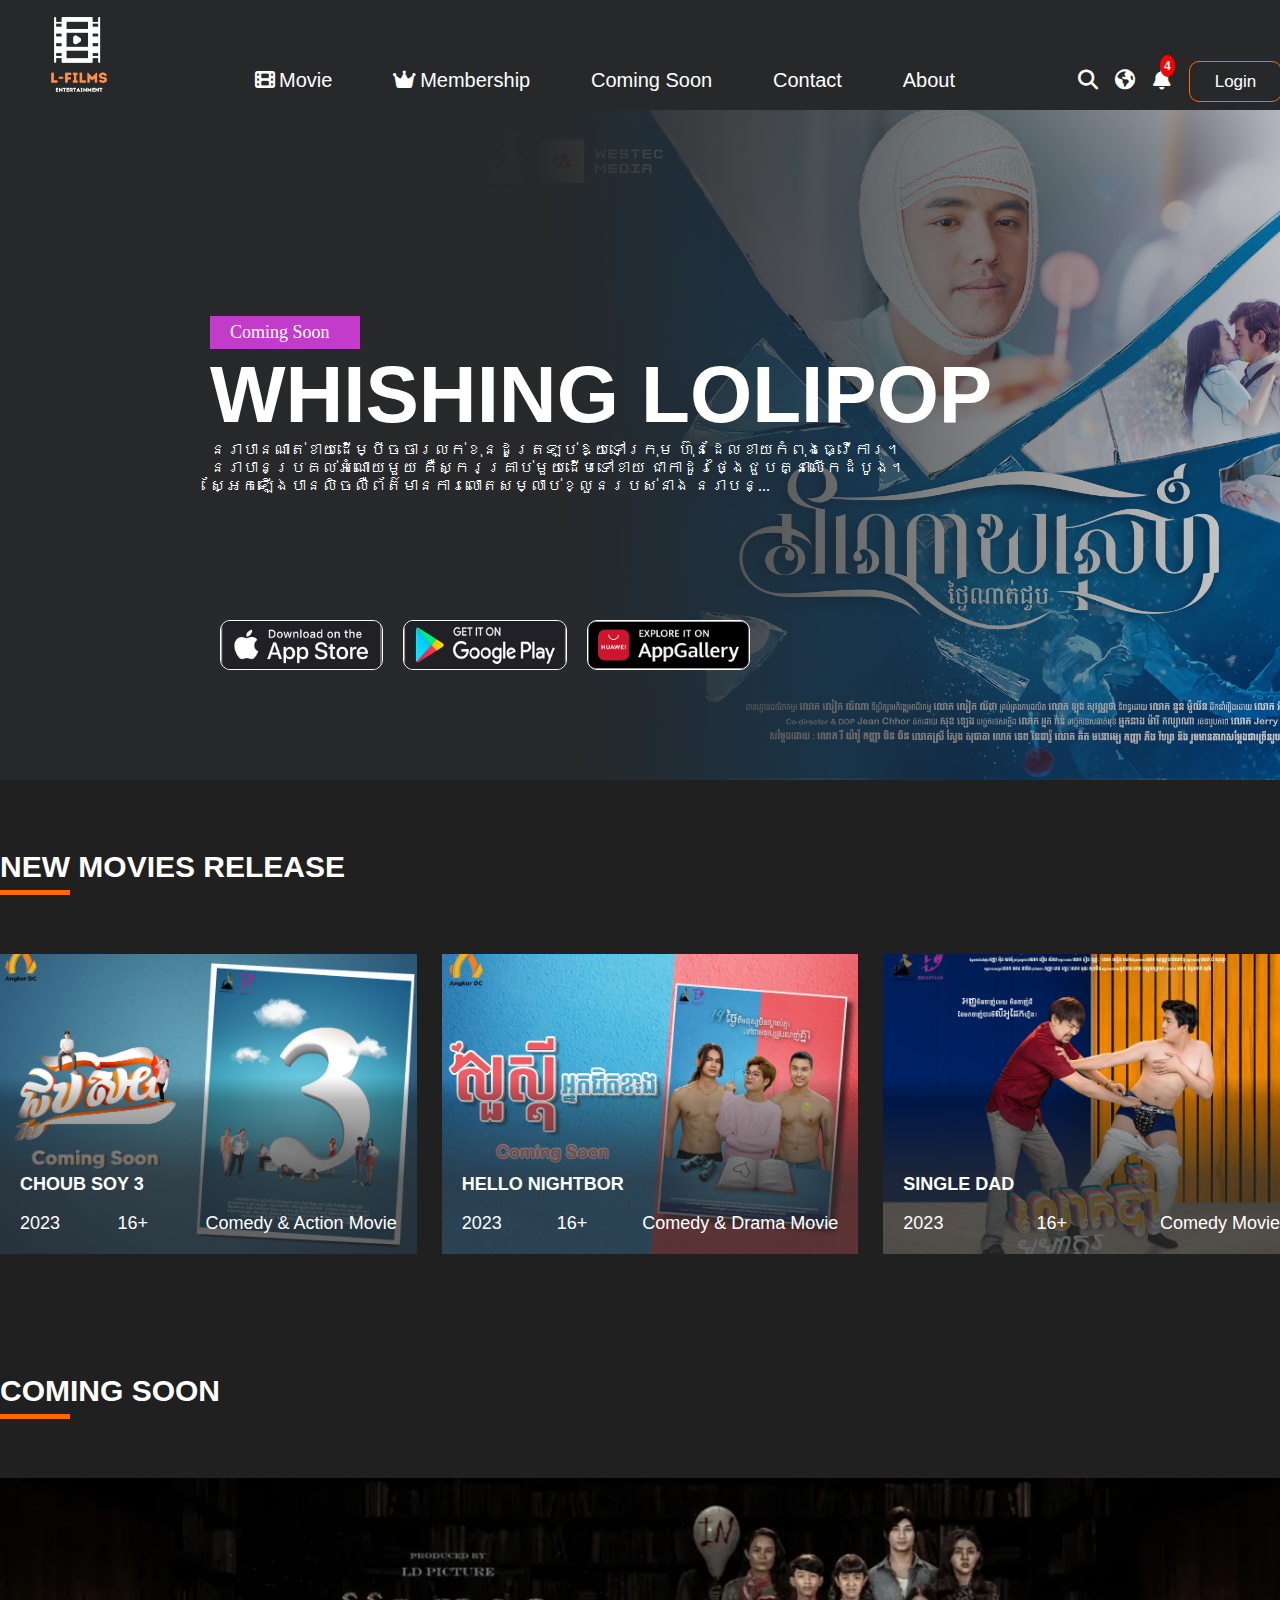
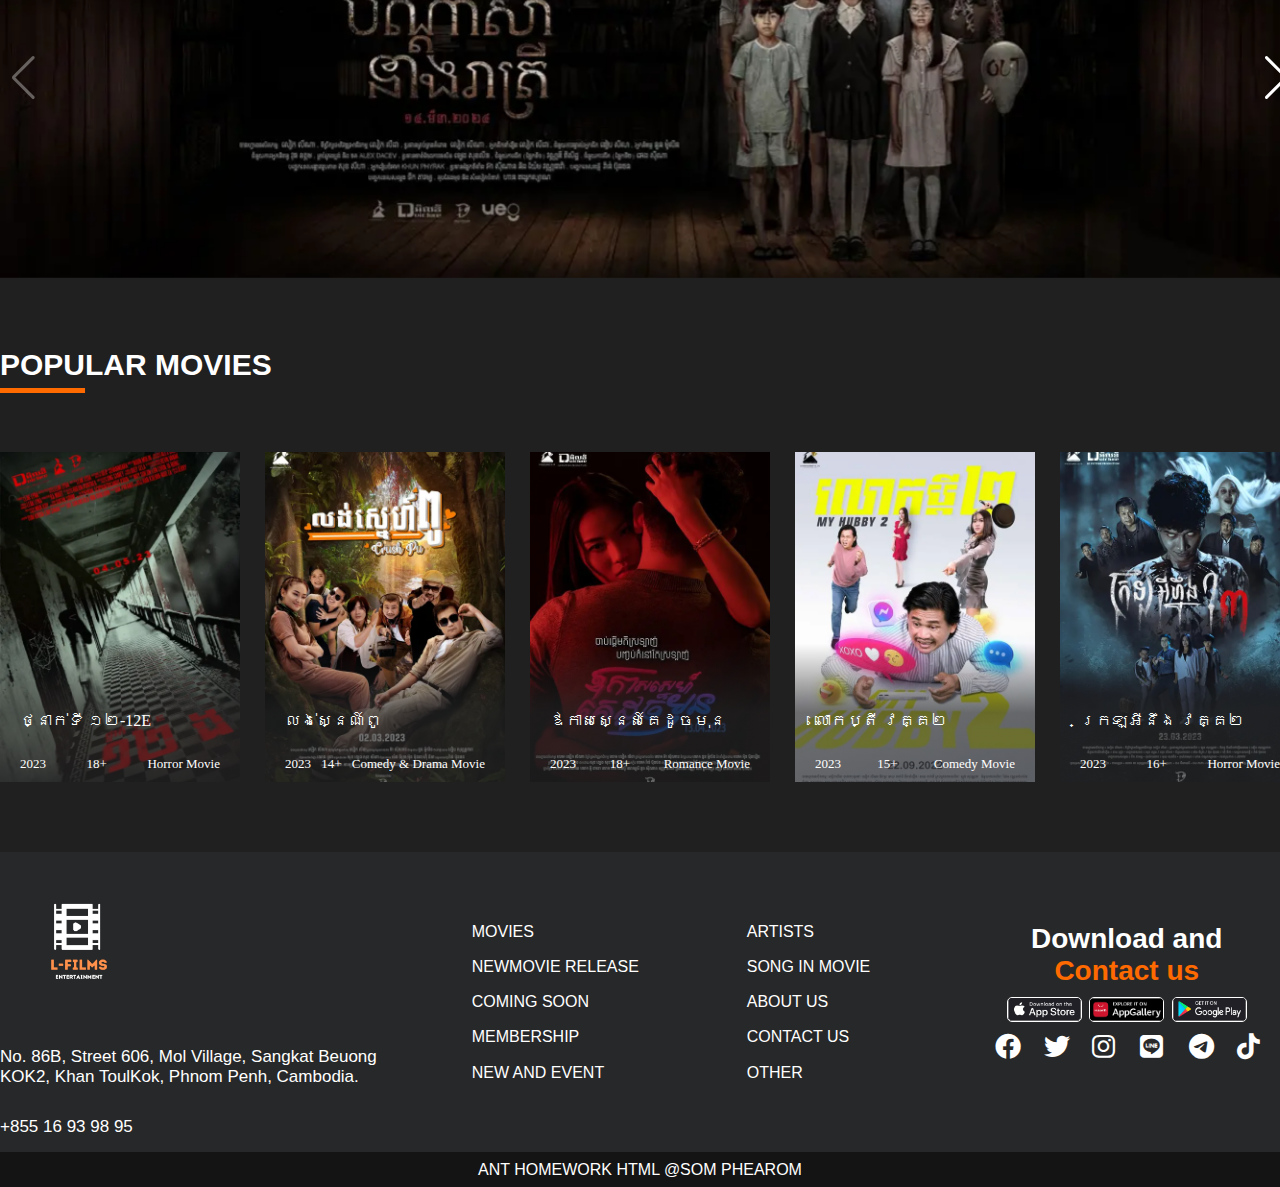
<file: index.html>
<!DOCTYPE html>
<html lang="en">
<head>
    <meta charset="UTF-8">
    <meta name="viewport" content="width=device-width, initial-scale=1.0">
    <link rel="stylesheet" href="asset/css/style.css">
    <link rel="stylesheet" href="asset/icon/Icon fontawesome PRO/fontawesome-6.2.0 icon pro/fontawesome-6.2.0/css/all.css">
    <link rel="stylesheet" href="https://cdn.jsdelivr.net/npm/swiper@11/swiper-bundle.min.css" />
    <link rel="stylesheet" href="asset/font/Khmer OS Battambang Regular.ttf">
    <title>Document</title>
</head>
<body>
    <header>
        <div class="navbar">
            <div class="container d-flex justify-space-between align-center">
                <div class="navbar-brand">
                    <img src="asset/image/img/logo-white.png" alt="">
                </div>
                <ul class="navbar-nav d-flex justify-space-between">
                    <li class="nav-item">
                        <i class="fa-solid fa-film"></i>
                        <a href="movie.html" class="nav-link"><span></span>Movie</a>
                    </li>
                    <li class="nav-item">
                        <i class="fa-solid fa-crown"></i>
                        <a href="membership.html" class="nav-link"><span></span>Membership</a>
                    </li>
                    <li class="nav-item">
                        <a href="membership.html" class="nav-link"><span></span>Coming Soon</a>
                    </li>
                    <li class="nav-item">
                        <a href="contact.html" class="nav-link"><span></span>Contact</a>
                    </li>
                    <li class="nav-item">
                        <a href="about.html" class="nav-link"><span></span>About</a>
                    </li>
                </ul>
                <ul class="navbar-icon d-flex justify-space-evenly">
                    <li class="nav-item">
                        <a href="#" class="nav-icon"><i class="fa-solid fa-magnifying-glass"></i></a>
                    </li>
                    <li class="nav-item">
                        <a href="#" class="nav-icon"><i class="fa-solid fa-earth-americas"></i></a>
                    </li>
                    <li class="nav-item">
                        <a href="#" class="nav-icon"><i class="fa-solid fa-bell icon-bell"></i>
                            <a href="#" class="in-icon">4</a>
                        </a>
                    </li>
                    <li class="nav-item">
                        <a href="login.html" class="nav-button">Login</a>
                    </li>
                </ul>
            </div>
        </div>
    </header>

    <main>
        <div class="container-fluid">
            <!-- Swiper -->
            <div class="container swiper mySwiper">
                <div class="swiper-wrapper">
                    <div class="swiper-slide">
                        <div class="child-1">
                            <img src="asset/image/img/herobanner/omnoysne.jpg" alt="">
                        </div>
                        <div class="child-2"></div>
                        <div class="child-3 d-flex flex-column justify-center">
                                <p>Coming Soon</p>
                                <p>WHISHING LOLIPOP</p>
                                <p>នរាបានណាត់ខាយដើម្បីចចារលក់ខុនដូត្រឡប់ឱ្យទៅក្រុម ហ៊ុនដែលខាយកំពុងធ្វើការ។
                                    នរាបានប្រគល់អំណោយមួយ គឺស្ករគ្រាប់មួយដើមទៅខាយ ជាកាដូរថ្ងៃជួបគ្នាលើកដំបូង។
                                    ស្អែកឡើងបានលិចលឺព័ត៌មានការលោតសម្លាប់ខ្លួនរបស់នាង នរាបន្...</p>    
                        </div>
                    </div>
                    <div class="swiper-slide">
                        <div class="swiper-slide">
                            <div class="child-1">
                                <img src="asset/image/img/herobanner/hello.jpg" alt="">
                            </div>
                            <div class="child-2"></div>
                            <div class="child-3 d-flex flex-column justify-center">
                                    <p>Popular</p>
                                    <p>HELLO NEIGHBOR</p>
                                    <p>ផាលីក្រោយខូចនឹងសង្សារស្រីខ្លួនបដិសេធរៀបការក៏មកផ្ទះមិត្តភក្តិហើយបានគេងសម្រាកទីនោះជាមួយ
                                        នឹងមិត្តភក្តិ។ ព្រឹកឡើងទើបគេដឹងថាគេនៅម្នាក់ឯង
                                        និងតំបន់ជុំវិញដែលគេស្នាក់នៅគឺត្រូវបានដាក់ជាតំបន់ក្រហមបិទ
                                        ខ្ទប់លើកលែងតែតំបន់ដែលគេកំពុងតែស្នាក់នៅនោះ។
                                        ផាលីបានស្គាល់នឹងអ្នកជិតខាងរបស់មិត្តភក្តិខ្លួនក៏បានប្រើ...</p>    
                            </div>
                        </div>
                    </div>
                    <div class="swiper-slide">
                        <div class="child-1">
                            <img src="asset/image/img/herobanner/reatrey.jpg" alt="">
                        </div>
                        <div class="child-2"></div>
                        <div class="child-3 d-flex flex-column justify-center">
                                <p>Coming Soon</p>
                                <p>The Night Curse of Reatrei</p>
                                <p>រឿង បណ្ដាសានាងរាត្រី
                                    តើនៅក្នុងមណ្ឌលកុមារកំព្រានេះមានបណ្ដាសាអ្វីមែនទេទើបបណ្ដាលឱ្យមានរឿងរន្ធត់បែបនេះកើតឡើង?
                                </p>    
                        </div>
                    </div>
                    <div class="swiper-slide">
                        <div class="child-1">
                            <img src="asset/image/img/herobanner/joubsoy.jpg" alt="">
                        </div>
                        <div class="child-2"></div>
                        <div class="child-3 d-flex flex-column justify-center">
                                <p>NEW</p>
                                <p>CHOUB SOY</p>
                                <p>Choub Soy 3" គឺជាភាពយន្តដែលមានថាមពល និងចលនា
                                    ដែលត្រូវបានកោតសរសើរចំពោះការប្រើប្រាស់ប្រកបដោយភាពច្នៃប្រឌិតនៃភាពយន្ត
                                    និងការនិទានរឿងដ៏មានឥទ្ធិពលរបស់វា។
                                    ភាពយន្ត​នេះ​ក៏​មាន​ឥទ្ធិពល​ក្នុង​ការ​ជួយ​បង្កើត​កេរ្តិ៍ឈ្មោះ​លោក ប៉ាន់
                                    រិទ្ធី
                                    ជា​អ្នក​មាន​ទេពកោសល្យ​បំផុត​មួយ​របស់​ប្រទេស​កម្ពុជា។</p>    
                        </div>
                    </div>
                </div>
                <div class="download-icon">
                    <div class="i-con d-flex justify-space-between">
                        <div class="col-4">
                            <img src="asset/image/img/download/app-store.png" alt="">
                        </div>
                        <div class="col-4">
                            <img src="asset/image/img/download/play-store.png" alt="">
                        </div>
                        <div class="col-4">
                            <img src="asset/image/img/download/huawei.png" alt="">
                        </div>
                    </div>
                </div>
            </div>
        </div>
        <div class="container-fluid">
            <div class="container">
                <div class="title">
                    <p><a href="#">NEW</a> MOVIES RELEASE </p>
                </div>
                <div class="card d-flex justify-space-between">
                    <div class="col-4">
                        <div class="child-1">
                            <img src="asset/image/img/newmovie/choubsoy3.jpg" alt="">
                        </div>
                        <div class="child-2"></div>
                        <div class="child-3 d-flex flex-column justify-space-between">
                            <div class="item-1">
                                <a href="#">CHOUB SOY 3</a>
                            </div>
                            <div class="item-2 d-flex justify-space-between">
                                <p>2023</p>
                                <p>16+</p>
                                <p>Comedy & Action Movie</p>
                            </div>
                        </div>
                        <div class="child-4">
                            <i class="fa-light fa-circle-play"></i>
                        </div>
                    </div>
                    <div class="col-4">
                        <div class="child-1">
                            <img src="asset/image/img/newmovie/hello neightbor.jpg" alt="">
                        </div>
                        <div class="child-2"></div>
                        <div class="child-3 d-flex flex-column justify-space-between">
                            <div class="item-1">
                                <a href="#">HELLO NIGHTBOR</a>
                            </div>
                            <div class="item-2 d-flex justify-space-between">
                                <p>2023</p>
                                <p>16+</p>
                                <p>Comedy & Drama Movie</p>
                            </div>
                        </div>
                        <div class="child-4">
                            <i class="fa-light fa-circle-play"></i>
                        </div>
                    </div>
                    <div class="col-4">
                        <div class="child-1">
                            <img src="asset/image/img/newmovie/single dad.jpg" alt="">
                        </div>
                        <div class="child-2"></div>
                        <div class="child-3 d-flex flex-column justify-space-between">
                            <div class="item-1">
                                <a href="#">SINGLE DAD</a>
                            </div>
                            <div class="item-2 d-flex justify-space-between">
                                <p>2023</p>
                                <p>16+</p>
                                <p>Comedy Movie</p>
                            </div>
                        </div>
                        <div class="child-4">
                            <i class="fa-light fa-circle-play"></i>
                        </div>
                    </div>
                </div>
            </div>

            <div class="container">
                <div class="title">
                    <p><a href="#">COM</a>ING SOON</p>
                </div>
            </div>

            <div class="container">
                <div class="swiper mySwiper">
                    <div class="swiper-wrapper">
                        <div class="swiper-slide">
                            <img src="asset/image/img/herobanner/reatrey.jpg" alt="">
                        </div>
                        <div class="swiper-slide">
                            <img src="asset/image/img/herobanner/rentboy.jpg" alt="">
                        </div>
                        <div class="swiper-slide">
                            <img src="asset/image/img/herobanner/7days return.jpg" alt="">
                        </div>
                        <div class="swiper-slide">
                            <img src="asset/image/img/herobanner/Ghost possession.jpg" alt="">
                        </div>
                    </div>
                    <div class="swiper-button-next" style="color: white;"></div>
                    <div class="swiper-button-prev" style="color: white;"></div>
                </div>
            </div>

            <div class="container">
                <div class="title">
                    <p><a href="">POPU</a>LAR MOVIES</p>
                </div>
            </div>

            <div class="container">
                <div class="card-1 d-flex justify-space-between">
                    <div class="col-3">
                        <div class="child-1">
                            <img src="asset/image/img/popular/12E.jpg" alt="">
                        </div>
                        <div class="child-2 d-flex flex-column justify-space-between">
                            <div class="item-1">
                                <a href="#">ថ្នាក់ទី ១២-12E</a>
                            </div>
                            <div class="item-2 d-flex justify-space-between">
                                <p>2023</p>
                                <p>18+</p>
                                <p>Horror Movie</p>
                            </div>
                        </div>
                        <div class="child-3"></div>
                    </div>
                    <div class="col-3">
                        <div class="child-1">
                            <img src="asset/image/img/popular/crush pu.jpg" alt="">
                        </div>
                        <div class="child-2 d-flex flex-column justify-space-between">
                            <div class="item-1">
                                <a href="#">លង់ស្នេណ៍ពូ</a>
                            </div>
                            <div class="item-2 d-flex justify-space-between">
                                <p>2023</p>
                                <p>14+</p>
                                <p>Comedy & Drama Movie</p>
                            </div>
                        </div>
                        <div class="child-3"></div>
                    </div>
                    <div class="col-3">
                        <div class="child-1">
                            <img src="asset/image/img/popular/give my last hello.jpg" alt="">
                        </div>
                        <div class="child-2 d-flex flex-column justify-space-between">
                            <div class="item-1">
                                <a href="#">ឪកាសស្នេស៍គេដូចមុន</a>
                            </div>
                            <div class="item-2 d-flex justify-space-between">
                                <p>2023</p>
                                <p>18+</p>
                                <p>Romance Movie</p>
                            </div>
                        </div>
                        <div class="child-3"></div>
                    </div>
                    <div class="col-3">
                        <div class="child-1">
                            <img src="asset/image/img/popular/my hubby2.jpg" alt="">
                        </div>
                        <div class="child-2 d-flex flex-column justify-space-between">
                            <div class="item-1">
                                <a href="#">លោកប្តី វគ្គ២</a>
                            </div>
                            <div class="item-2 d-flex justify-space-between">
                                <p>2023</p>
                                <p>15+</p>
                                <p>Comedy Movie</p>
                            </div>
                        </div>
                        <div class="child-3"></div>
                    </div>
                    <div class="col-3">
                        <div class="child-1">
                            <img src="asset/image/img/popular/the jar3.jpg" alt="">
                        </div>
                        <div class="child-2 d-flex flex-column justify-space-between">
                            <div class="item-1">
                                <a href="#">ក្រឡអីនឹង វគ្គ២</a>
                            </div>
                            <div class="item-2 d-flex justify-space-between">
                                <p>2023</p>
                                <p>16+</p>
                                <p>Horror Movie</p>
                            </div>
                        </div>
                        <div class="child-3"></div>
                    </div>
                </div>
            </div>

        </div>
    </main>

    <footer>
        <div class="container">
            <div class="row">
                <div class="footer-left d-flex flex-column justify-space-around">
                    <div class="footer-brand ">
                        <img src="asset/image/img/logo-white.png" alt="">
                    </div>
                    <a href="#" class="footer-link">
                        No. 86B, Street 606, Mol Village, Sangkat Beuong KOK2, Khan ToulKok, Phnom Penh,
                        Cambodia.
                    </a>
                    <a href="#" class="footer-link">+855 16 93 98 95</a>
                </div>
                <div class="footer-right d-flex justify-center align-center">
                    <div class="footer-item d-flex justify-space-between">
                        <div class="child-1 d-flex flex-column justify-space-between">
                            <a href="#">MOVIES</a>
                            <a href="#">NEWMOVIE RELEASE</a>
                            <a href="#">COMING SOON</a>
                            <a href="#">MEMBERSHIP</a>
                            <a href="#">NEW AND EVENT</a>
                        </div>
                        <div class="child-1 d-flex flex-column justify-space-between">
                            <a href="#">ARTISTS</a>
                            <a href="#">SONG IN MOVIE</a>
                            <a href="#">ABOUT US</a>
                            <a href="#">CONTACT US</a>
                            <a href="#">OTHER</a>
                        </div>
                        <div class="child-1 d-flex flex-column align-center">
                            <h1>Download and <span>Contact us</span></h1>
                            <div class="download-icon d-flex justify-space-between aling-center">
                                <div class="icon">
                                    <img src="asset/image/img/download/app-store.png" alt="">
                                </div>
                                <div class="icon">
                                    <img src="asset/image/img/download/huawei.png" alt="">
                                </div>
                                <div class="icon">
                                    <img src="asset/image/img/download/play-store.png" alt="">
                                </div>
                            </div>
                            <div class="footer-link d-flex justify-space-between align-center">
                                <a href="#">
                                    <i class="fa-brands fa-facebook"></i>
                                </a>
                                <a href="#">
                                    <i class="fa-brands fa-twitter"></i>
                                </a>
                                <a href="#">
                                    <i class="fa-brands fa-instagram"></i>
                                </a>
                                <a href="#">
                                    <i class="fa-brands fa-line"></i>
                                </a>
                                <a href="#">
                                    <i class="fa-brands fa-telegram"></i>
                                </a>
                                <a href="#">
                                    <i class="fa-brands fa-tiktok"></i>
                                </a>
                            </div>
                        </div>
                    </div>
                </div>
            </div>
        </div>
        <p class="name">ANT HOMEWORK HTML @SOM PHEAROM</p>
    </footer>

</body>

<!-- Swiper JS -->
<script src="https://cdn.jsdelivr.net/npm/swiper@11/swiper-bundle.min.js"></script>

<!-- Initialize Swiper -->
<script>
var swiper = new Swiper(".mySwiper", {
    spaceBetween: 0,
    effect: "fade",
    centeredSlides: true,
    speed: 1500,
    autoplay: {
    delay: 3500,
    disableOnInteraction: false,
    },
    pagination: {
    el: ".swiper-pagination",
    clickable: true,
    },
    navigation: {
    nextEl: ".swiper-button-next",
    prevEl: ".swiper-button-prev",
    },
});
</script>

</html>
</file>
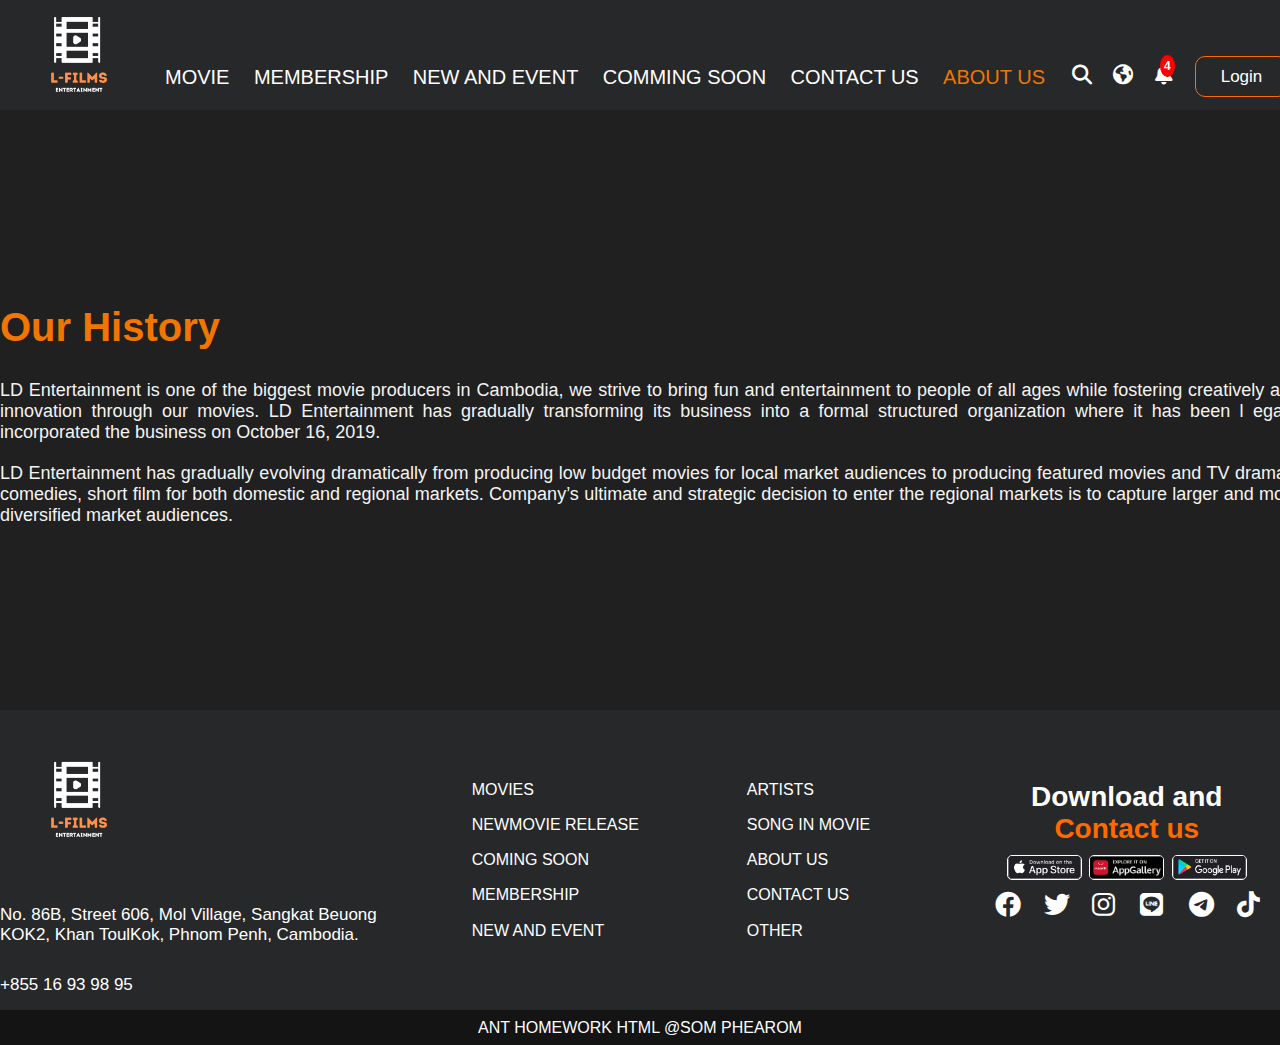
<file: about.html>
<!DOCTYPE html>
<html lang="en">
<head>
    <meta charset="UTF-8">
    <meta name="viewport" content="width=device-width, initial-scale=1.0">
    <link rel="stylesheet" href="asset/css/style.css">
    <link rel="stylesheet" href="asset/css/movie.css">
    <link rel="stylesheet" href="asset/css/member.css">
    <link rel="stylesheet" href="asset/css/about.css">
    <link rel="stylesheet" href="asset/icon/Icon fontawesome PRO/fontawesome-6.2.0 icon pro/fontawesome-6.2.0/css/all.css">
    <link rel="stylesheet" href="https://cdn.jsdelivr.net/npm/swiper@11/swiper-bundle.min.css" />
    <link rel="stylesheet" href="asset/font/Khmer OS Battambang Regular.ttf">
    <title>Document</title>
</head>
<body>
    <header>
        <div class="navbar-movie">
            <div class="container d-flex justify-space-between align-center">
                <div class="navbar-brand">
                    <a href="index.html"><img src="asset/image/img/logo-white.png" alt=""></a>
                </div>
                <ul class="navbar-nav d-flex justify-space-between">
                    <li class="nav-item">
                        <a href="movie.html" class="nav-link"><span></span>MOVIE</a>
                    </li>
                    <li class="nav-item">
                        <a href="membership.html" class="nav-link"><span></span>MEMBERSHIP</a>
                    </li>
                    <li class="nav-item">
                        <a href="membership.html" class="nav-link"><span></span>NEW AND EVENT</a>
                    </li>
                    <li class="nav-item">
                        <a href="membership.html" class="nav-link"><span></span>COMMING SOON</a>
                    </li>
                    <li class="nav-item">
                        <a href="contact.html" class="nav-link"><span></span>CONTACT US</a>
                    </li>
                    <li class="nav-item">
                        <a href="about.html" class="nav-link"><span></span>ABOUT US</a>
                    </li>
                </ul>
                <ul class="navbar-icon d-flex justify-space-evenly">
                    <li class="nav-item">
                        <a href="#" class="nav-icon"><i class="fa-solid fa-magnifying-glass"></i></a>
                    </li>
                    <li class="nav-item">
                        <a href="#" class="nav-icon"><i class="fa-solid fa-earth-americas"></i></a>
                    </li>
                    <li class="nav-item">
                        <a href="#" class="nav-icon"><i class="fa-solid fa-bell icon-bell"></i>
                            <a href="#" class="in-icon">4</a>
                        </a>
                    </li>
                    <li class="nav-item">
                        <a href="login.html" class="nav-button">Login</a>
                    </li>
                </ul>
            </div>
        </div>
    </header>

    <main>
        <div class="container-fluid">
            <div class="container">
                <div class="paragraph d-flex flex-column justify-center">
                    <h1>Our History</h1>
                    <p>
                        LD Entertainment is one of the biggest 
                        movie producers in Cambodia, we strive 
                        to bring fun and entertainment to people of 
                        all ages while fostering creatively and innovation through our movies. LD Entertainment has gradually 
                        transforming its business into a formal structured organization where it has been l
                        egally incorporated the business on October 16, 2019.</p>
                    <p>
                        LD Entertainment has gradually evolving dramatically from producing low budget movies for local market audiences to 
                        producing featured movies and TV dramas, comedies, short film for both domestic and regional markets. Company’s ultimate and strategic 
                        decision to enter the regional 
                        markets is to capture larger and more diversified market audiences.
                    </p>
                </div>
            </div>
        </div>
    </main>

    <footer>
        <div class="container">
            <div class="row">
                <div class="footer-left d-flex flex-column justify-space-around">
                    <div class="footer-brand">
                        <img src="asset/image/img/logo-white.png" alt="">
                    </div>
                    <a href="#" class="footer-link">
                        No. 86B, Street 606, Mol Village, Sangkat Beuong KOK2, Khan ToulKok, Phnom Penh,
                        Cambodia.
                    </a>
                    <a href="#" class="footer-link">+855 16 93 98 95</a>
                </div>
                <div class="footer-right d-flex justify-center align-center">
                    <div class="footer-item d-flex justify-space-between">
                        <div class="child-1 d-flex flex-column justify-space-between">
                            <a href="#">MOVIES</a>
                            <a href="#">NEWMOVIE RELEASE</a>
                            <a href="#">COMING SOON</a>
                            <a href="#">MEMBERSHIP</a>
                            <a href="#">NEW AND EVENT</a>
                        </div>
                        <div class="child-1 d-flex flex-column justify-space-between">
                            <a href="#">ARTISTS</a>
                            <a href="#">SONG IN MOVIE</a>
                            <a href="#">ABOUT US</a>
                            <a href="#">CONTACT US</a>
                            <a href="#">OTHER</a>
                        </div>
                        <div class="child-1 d-flex flex-column align-center">
                            <h1>Download and <span>Contact us</span></h1>
                            <div class="download-icon d-flex justify-space-between aling-center">
                                <div class="icon">
                                    <img src="asset/image/img/download/app-store.png" alt="">
                                </div>
                                <div class="icon">
                                    <img src="asset/image/img/download/huawei.png" alt="">
                                </div>
                                <div class="icon">
                                    <img src="asset/image/img/download/play-store.png" alt="">
                                </div>
                            </div>
                            <div class="footer-link d-flex justify-space-between align-center">
                                <a href="#">
                                    <i class="fa-brands fa-facebook"></i>
                                </a>
                                <a href="#">
                                    <i class="fa-brands fa-twitter"></i>
                                </a>
                                <a href="#">
                                    <i class="fa-brands fa-instagram"></i>
                                </a>
                                <a href="#">
                                    <i class="fa-brands fa-line"></i>
                                </a>
                                <a href="#">
                                    <i class="fa-brands fa-telegram"></i>
                                </a>
                                <a href="#">
                                    <i class="fa-brands fa-tiktok"></i>
                                </a>
                            </div>
                        </div>
                    </div>
                </div>
            </div>
        </div>
        <p class="name">ANT HOMEWORK HTML @SOM PHEAROM</p>
    </footer>

</body>
</html>
</file>
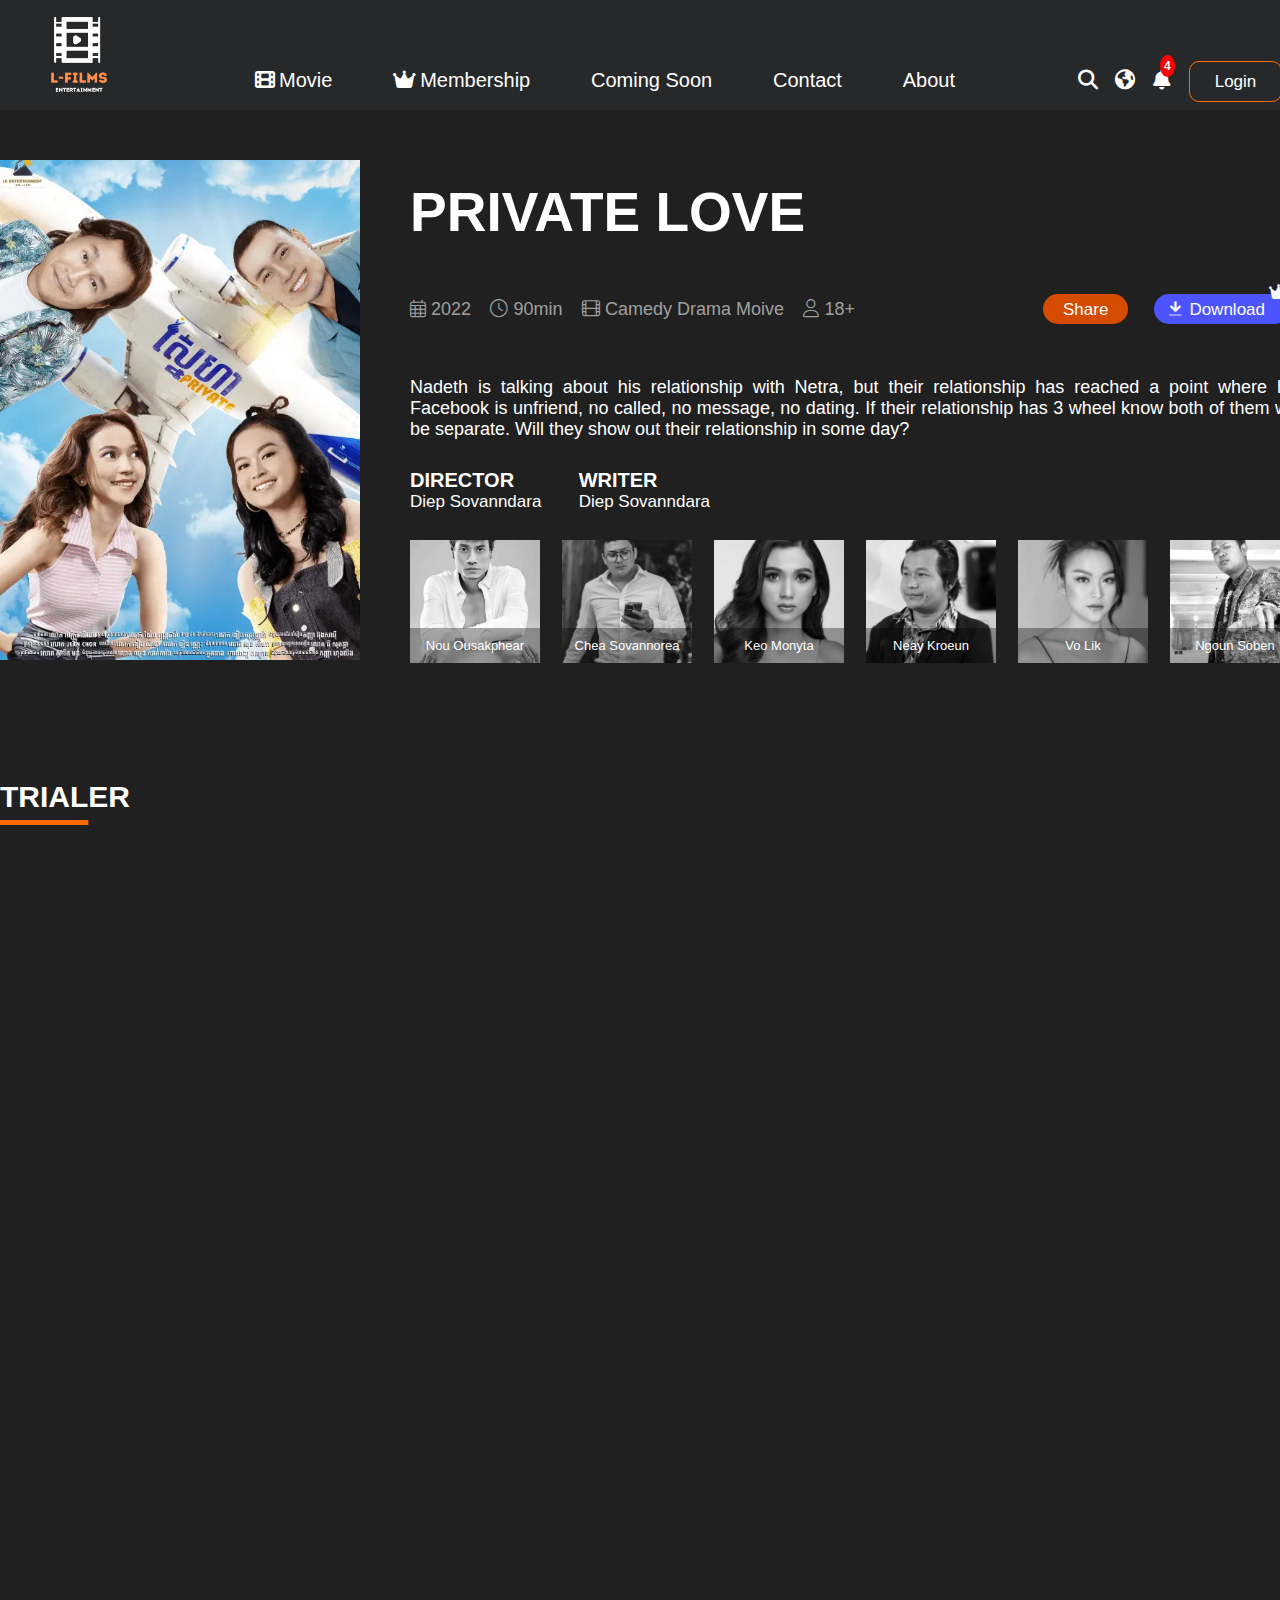
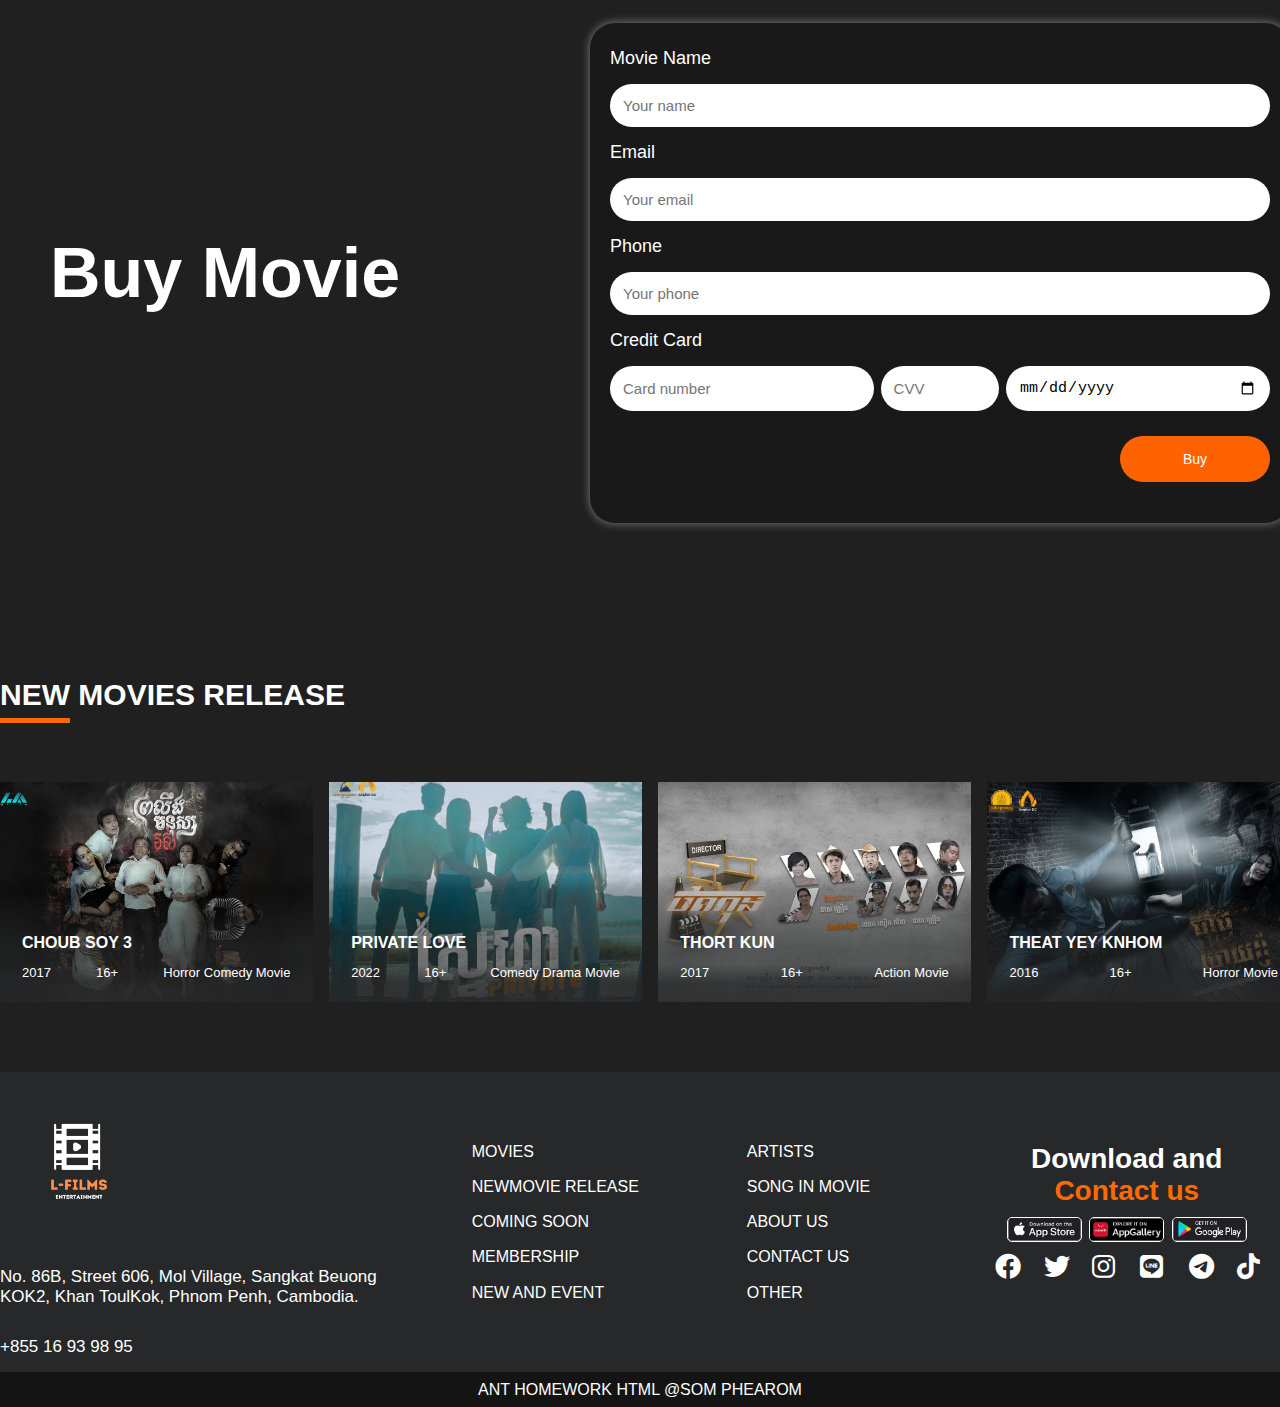
<file: clickmv.html>
<!DOCTYPE html>
<html lang="en">
<head>
    <meta charset="UTF-8">
    <meta name="viewport" content="width=device-width, initial-scale=1.0">
    <link rel="stylesheet" href="asset/css/style.css">
    <link rel="stylesheet" href="asset/css/movie.css">
    <link rel="stylesheet" href="asset/css/clickmv.css">
    <link rel="stylesheet" href="asset/css/contact.css">
    <link rel="stylesheet" href="asset/icon/Icon fontawesome PRO/fontawesome-6.2.0 icon pro/fontawesome-6.2.0/css/all.css">
    <link rel="stylesheet" href="https://cdn.jsdelivr.net/npm/swiper@11/swiper-bundle.min.css" />
    <link rel="stylesheet" href="asset/font/Khmer OS Battambang Regular.ttf">
    <title>Document</title>
</head>
<body>
    <header>
        <div class="navbar-movie">
            <div class="container d-flex justify-space-between align-center">
                <div class="navbar-brand">
                    <a href="index.html"><img src="asset/image/img/logo-white.png" alt=""></a>
                </div>
                <ul class="navbar-nav d-flex justify-space-between">
                    <li class="nav-item">
                        <i class="fa-solid fa-film"></i>
                        <a href="movie.html" class="nav-link"><span></span>Movie</a>
                    </li>
                    <li class="nav-item">
                        <i class="fa-solid fa-crown"></i>
                        <a href="membership.html" class="nav-link"><span></span>Membership</a>
                    </li>
                    <li class="nav-item">
                        <a href="membership.html" class="nav-link"><span></span>Coming Soon</a>
                    </li>
                    <li class="nav-item">
                        <a href="contact.html" class="nav-link"><span></span>Contact</a>
                    </li>
                    <li class="nav-item">
                        <a href="about.html" class="nav-link"><span></span>About</a>
                    </li>
                </ul>
                <ul class="navbar-icon d-flex justify-space-evenly">
                    <li class="nav-item">
                        <a href="#" class="nav-icon"><i class="fa-solid fa-magnifying-glass"></i></a>
                    </li>
                    <li class="nav-item">
                        <a href="#" class="nav-icon"><i class="fa-solid fa-earth-americas"></i></a>
                    </li>
                    <li class="nav-item">
                        <a href="#" class="nav-icon"><i class="fa-solid fa-bell icon-bell"></i>
                            <a href="#" class="in-icon">4</a>
                        </a>
                    </li>
                    <li class="nav-item">
                        <a href="login.html" class="nav-button">Login</a>
                    </li>
                </ul>
            </div>
        </div>
    </header>
    

    <main>
        <div class="container-fluid">
            <div class="container">
                <div class="card-2 d-flex align-center justify-space-between">
                    <div class="col-4">
                        <img src="asset/image/img/popular/privatelove.jpg" alt="">
                    </div>
                    <div class="col-8">
                        <h1>PRIVATE LOVE</h1>
                        <div class="icon-mv d-flex align-center justify-space-between">
                            <div class="item-1 d-flex justify-space-between">
                                <p><i class="fa-light fa-calendar-days"></i> 2022</p>
                                <p><i class="fa-light fa-clock"></i> 90min</p>
                                <p><i class="fa-light fa-film"></i> Camedy Drama Moive</p>
                                <p><i class="fa-light fa-user"></i> 18+</p>
                            </div>
                            <div class="item-2 d-flex justify-space-between">
                                <button>Share</button>
                                <button>
                                    <i class="fa-duotone fa-solid fa-arrow-down-to-line"></i>
                                    Download
                                    <i class="fa-solid fa-crown"></i>
                                </button>
                            </div>
                        </div>
                        <p class="para">Nadeth is talking about his relationship with Netra, but their relationship has reached a point where his Facebook is unfriend, no called, no message, no dating. If their relationship has 3 wheel know both of them will be separate. Will they show out their relationship in some day?</p>
                        <div class="director d-flex align-center justify-space-between">
                            <div class="item">
                                <p>DIRECTOR</p>
                                <p>Diep Sovanndara</p>
                            </div>
                            <div class="item">
                                <p>WRITER</p>
                                <p>Diep Sovanndara</p>
                            </div>
                        </div>
                        <div class="actor d-flex justify-space-between">
                            <div class="item">
                                <img src="asset/image/img/casts/nou ousakphear.jpg" alt="">
                                <p>Nou Ousakphear</p>
                            </div>
                            <div class="item">
                                <img src="asset/image/img/casts/chea sovannorea.jpg" alt="">
                                <p>Chea Sovannorea</p>
                            </div>
                            <div class="item">
                                <img src="asset/image/img/casts/keo monyta.jpg" alt="">
                                <p>Keo Monyta</p>
                            </div>
                            <div class="item">
                                <img src="asset/image/img/casts/neay kroeun.jpg" alt="">
                                <p>Neay Kroeun</p>
                            </div>
                            <div class="item">
                                <img src="asset/image/img/casts/vo lik.jpg" alt="">
                                <p>Vo Lik</p>
                            </div>
                            <div class="item">
                                <img src="asset/image/img/casts/nguon soben.jpg" alt="">
                                <p>Ngoun Soben</p>
                            </div>
                        </div>
                    </div>
                </div>
            </div>

            <div class="container">
                <div class="title">
                    <p><a href="#">TRIAL</a>ER</p>
                </div>
            </div>

            <div class="container">
                <iframe src="https://www.youtube-nocookie.com/embed/gStgrkJKSLs?si=_E4n2iA5pNqBmbE0&amp;controls=0&amp;start=5" 
                frameborder="0" allow="accelerometer; autoplay; clipboard-write; encrypted-media; gyroscope; picture-in-picture; web-share" referrerpolicy="strict-origin-when-cross-origin" allowfullscreen></iframe>
            </div>

            <div class="container">
                <div class="row justify-space-between">
                    <div class="col-6 d-flex flex-column justify-center">
                        <h2>Buy Movie</h2>
                    </div>
                    <div class="col-6 d-flex flex-column justify-center align-center">
                        <div class="card-3 d-flex flex-column">
                            <label for="name">Movie Name</label>
                            <input type="text" name="name" placeholder="Your name">
                            <label for="email">Email</label>
                            <input type="text" name="email" placeholder="Your email">
                            <label for="phone">Phone</label>
                            <input type="text" name="phone" placeholder="Your phone">
                            <label for="cmm">Credit Card</label>
                            <div class="child d-flex justify-space-between">
                                <input type="text" name="cmm" placeholder="Card number">
                                <input type="text" name="cmm" placeholder="CVV">
                                <input type="date">
                            </div>
                            <button>Buy</button>
                        </div>
                    </div>
                </div>
            </div>

            <div class="container">
                <div class="title">
                    <p><a href="#">NEW</a> MOVIES RELEASE </p>
                </div>
            </div>
            <div class="container">
                <div class="card-1 d-flex justify-space-between">
                    <div class="col-3">
                        <div class="child-1">
                            <img src="asset/image/img/newmovie/Prolerng Mnus Rous.jpg" alt="">
                        </div>
                        <div class="child-2"></div>
                        <div class="child-3 d-flex flex-column justify-space-between">
                            <div class="item-1">
                                <a href="#">CHOUB SOY 3</a>
                            </div>
                            <div class="item-2 d-flex justify-space-between">
                                <p>2017</p>
                                <p>16+</p>
                                <p>Horror Comedy Movie</p>
                            </div>
                        </div>
                        <div class="child-4">
                            <i class="fa-light fa-circle-play"></i>
                        </div>
                    </div>
                    <div class="col-3">
                            <div class="child-1">
                                <img src="asset/image/img/newmovie/Private Love Website.jpg" alt="">
                            </div>
                            <div class="child-2"></div>
                            <div class="child-3 d-flex flex-column justify-space-between">
                                <div class="item-1">
                                    <a href="#">PRIVATE LOVE</a>
                                </div>
                                <div class="item-2 d-flex justify-space-between">
                                    <p>2022</p>
                                    <p>16+</p>
                                    <p>Comedy Drama Movie</p>
                                </div>
                            </div>
                            <div class="child-4">
                                <i class="fa-light fa-circle-play"></i>
                            </div>
                    </div>
                    <div class="col-3">
                        <div class="child-1">
                            <img src="asset/image/img/newmovie/Thort kun.jpg" alt="">
                        </div>
                        <div class="child-2"></div>
                        <div class="child-3 d-flex flex-column justify-space-between">
                            <div class="item-1">
                                <a href="#">THORT KUN</a>
                            </div>
                            <div class="item-2 d-flex justify-space-between">
                                <p>2017</p>
                                <p>16+</p>
                                <p>Action Movie</p>
                            </div>
                        </div>
                        <div class="child-4">
                            <i class="fa-light fa-circle-play"></i>
                        </div>
                    </div>
                    <div class="col-3">
                            <div class="child-1">
                                <img src="asset/image/img/newmovie/Theat yey knhom.jpg" alt="">
                            </div>
                            <div class="child-2"></div>
                            <div class="child-3 d-flex flex-column justify-space-between">
                                <div class="item-1">
                                    <a href="#">THEAT YEY KNHOM</a>
                                </div>
                                <div class="item-2 d-flex justify-space-between">
                                    <p>2016</p>
                                    <p>16+</p>
                                    <p>Horror Movie</p>
                                </div>
                            </div>
                            <div class="child-4">
                                <i class="fa-light fa-circle-play"></i>
                            </div>
                    </div>
                </div>
            </div>

        </div>
    </main>

    <footer>
        <div class="container">
            <div class="row">
                <div class="footer-left d-flex flex-column justify-space-around">
                    <div class="footer-brand">
                        <img src="asset/image/img/logo-white.png" alt="">
                    </div>
                    <a href="#" class="footer-link">
                        No. 86B, Street 606, Mol Village, Sangkat Beuong KOK2, Khan ToulKok, Phnom Penh,
                        Cambodia.
                    </a>
                    <a href="#" class="footer-link">+855 16 93 98 95</a>
                </div>
                <div class="footer-right d-flex justify-center align-center">
                    <div class="footer-item d-flex justify-space-between">
                        <div class="child-1 d-flex flex-column justify-space-between">
                            <a href="#">MOVIES</a>
                            <a href="#">NEWMOVIE RELEASE</a>
                            <a href="#">COMING SOON</a>
                            <a href="#">MEMBERSHIP</a>
                            <a href="#">NEW AND EVENT</a>
                        </div>
                        <div class="child-1 d-flex flex-column justify-space-between">
                            <a href="#">ARTISTS</a>
                            <a href="#">SONG IN MOVIE</a>
                            <a href="#">ABOUT US</a>
                            <a href="#">CONTACT US</a>
                            <a href="#">OTHER</a>
                        </div>
                        <div class="child-1 d-flex flex-column align-center">
                            <h1>Download and <span>Contact us</span></h1>
                            <div class="download-icon d-flex justify-space-between aling-center">
                                <div class="icon">
                                    <img src="asset/image/img/download/app-store.png" alt="">
                                </div>
                                <div class="icon">
                                    <img src="asset/image/img/download/huawei.png" alt="">
                                </div>
                                <div class="icon">
                                    <img src="asset/image/img/download/play-store.png" alt="">
                                </div>
                            </div>
                            <div class="footer-link d-flex justify-space-between align-center">
                                <a href="#">
                                    <i class="fa-brands fa-facebook"></i>
                                </a>
                                <a href="#">
                                    <i class="fa-brands fa-twitter"></i>
                                </a>
                                <a href="#">
                                    <i class="fa-brands fa-instagram"></i>
                                </a>
                                <a href="#">
                                    <i class="fa-brands fa-line"></i>
                                </a>
                                <a href="#">
                                    <i class="fa-brands fa-telegram"></i>
                                </a>
                                <a href="#">
                                    <i class="fa-brands fa-tiktok"></i>
                                </a>
                            </div>
                        </div>
                    </div>
                </div>
            </div>
        </div>
        <p class="name">ANT HOMEWORK HTML @SOM PHEAROM</p>
    </footer>

</body>
</html>
</file>
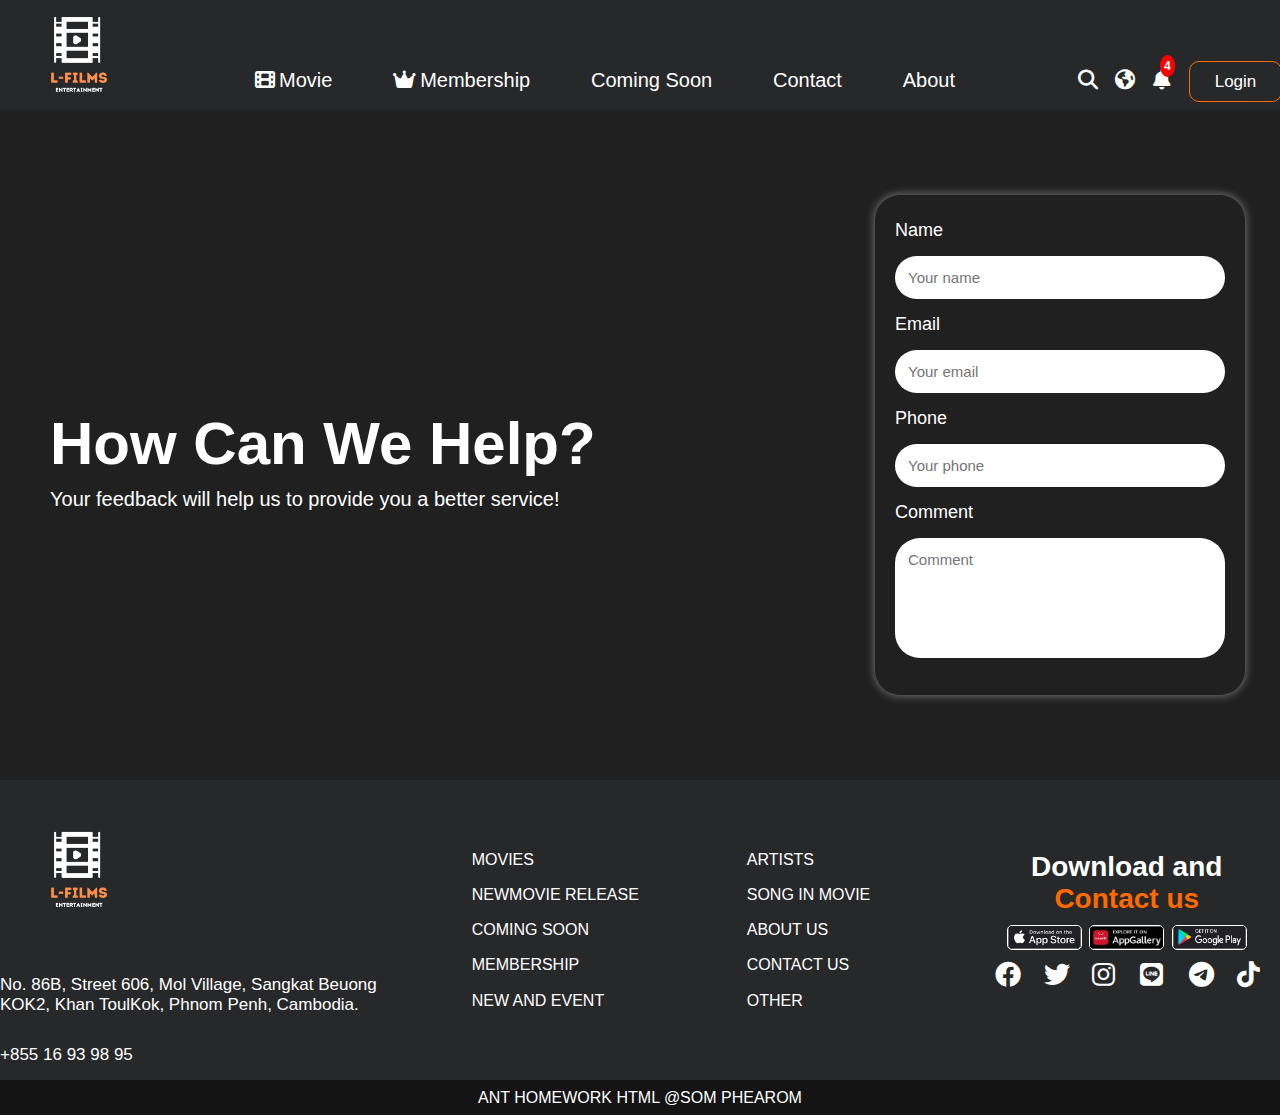
<file: contact.html>
<!DOCTYPE html>
<html lang="en">
<head>
    <meta charset="UTF-8">
    <meta name="viewport" content="width=device-width, initial-scale=1.0">
    <link rel="stylesheet" href="asset/css/style.css">
    <link rel="stylesheet" href="asset/css/movie.css">
    <link rel="stylesheet" href="asset/css/member.css">
    <link rel="stylesheet" href="asset/css/contact.css">
    <link rel="stylesheet" href="asset/icon/Icon fontawesome PRO/fontawesome-6.2.0 icon pro/fontawesome-6.2.0/css/all.css">
    <link rel="stylesheet" href="https://cdn.jsdelivr.net/npm/swiper@11/swiper-bundle.min.css" />
    <link rel="stylesheet" href="asset/font/Khmer OS Battambang Regular.ttf">
    <title>Document</title>
</head>
<body>
    <header>
        <div class="navbar-movie">
            <div class="container d-flex justify-space-between align-center">
                <div class="navbar-brand">
                    <a href="index.html"><img src="asset/image/img/logo-white.png" alt=""></a>
                </div>
                <ul class="navbar-nav d-flex justify-space-between">
                    <li class="nav-item">
                        <i class="fa-solid fa-film"></i>
                        <a href="movie.html" class="nav-link"><span></span>Movie</a>
                    </li>
                    <li class="nav-item">
                        <i class="fa-solid fa-crown"></i>
                        <a href="membership.html" class="nav-link"><span></span>Membership</a>
                    </li>
                    <li class="nav-item">
                        <a href="membership.html" class="nav-link"><span></span>Coming Soon</a>
                    </li>
                    <li class="nav-item">
                        <a href="contact.html" class="nav-link"><span></span>Contact</a>
                    </li>
                    <li class="nav-item">
                        <a href="about.html" class="nav-link"><span></span>About</a>
                    </li>
                </ul>
                <ul class="navbar-icon d-flex justify-space-evenly">
                    <li class="nav-item">
                        <a href="#" class="nav-icon"><i class="fa-solid fa-magnifying-glass"></i></a>
                    </li>
                    <li class="nav-item">
                        <a href="#" class="nav-icon"><i class="fa-solid fa-earth-americas"></i></a>
                    </li>
                    <li class="nav-item">
                        <a href="#" class="nav-icon"><i class="fa-solid fa-bell icon-bell"></i>
                            <a href="#" class="in-icon">4</a>
                        </a>
                    </li>
                    <li class="nav-item">
                        <a href="login.html" class="nav-button">Login</a>
                    </li>
                </ul>
            </div>
        </div>
    </header>

    <main>
        <div class="container-fluid">
            <div class="container">
                <div class="row">
                    <div class="col-6 d-flex flex-column justify-center">
                        <h1>How Can We Help?</h1>
                        <P>Your feedback will help us to provide you a better service!</P>
                    </div>
                    <div class="col-6 d-flex flex-column justify-center align-center">
                        <div class="card d-flex flex-column">
                            <label for="name">Name</label>
                            <input type="text" name="name" placeholder="Your name">
                            <label for="email">Email</label>
                            <input type="text" name="email" placeholder="Your email">
                            <label for="phone">Phone</label>
                            <input type="text" name="phone" placeholder="Your phone">
                            <label for="cmm">Comment</label>
                            <input type="text" name="cmm" placeholder="Comment">
                        </div>
                    </div>
                </div>
            </div>
        </div>
    </main>

    <footer>
        <div class="container">
            <div class="row">
                <div class="footer-left d-flex flex-column justify-space-around">
                    <div class="footer-brand">
                        <img src="asset/image/img/logo-white.png" alt="">
                    </div>
                    <a href="#" class="footer-link">
                        No. 86B, Street 606, Mol Village, Sangkat Beuong KOK2, Khan ToulKok, Phnom Penh,
                        Cambodia.
                    </a>
                    <a href="#" class="footer-link">+855 16 93 98 95</a>
                </div>
                <div class="footer-right d-flex justify-center align-center">
                    <div class="footer-item d-flex justify-space-between">
                        <div class="child-1 d-flex flex-column justify-space-between">
                            <a href="#">MOVIES</a>
                            <a href="#">NEWMOVIE RELEASE</a>
                            <a href="#">COMING SOON</a>
                            <a href="#">MEMBERSHIP</a>
                            <a href="#">NEW AND EVENT</a>
                        </div>
                        <div class="child-1 d-flex flex-column justify-space-between">
                            <a href="#">ARTISTS</a>
                            <a href="#">SONG IN MOVIE</a>
                            <a href="#">ABOUT US</a>
                            <a href="#">CONTACT US</a>
                            <a href="#">OTHER</a>
                        </div>
                        <div class="child-1 d-flex flex-column align-center">
                            <h1>Download and <span>Contact us</span></h1>
                            <div class="download-icon d-flex justify-space-between aling-center">
                                <div class="icon">
                                    <img src="asset/image/img/download/app-store.png" alt="">
                                </div>
                                <div class="icon">
                                    <img src="asset/image/img/download/huawei.png" alt="">
                                </div>
                                <div class="icon">
                                    <img src="asset/image/img/download/play-store.png" alt="">
                                </div>
                            </div>
                            <div class="footer-link d-flex justify-space-between align-center">
                                <a href="#">
                                    <i class="fa-brands fa-facebook"></i>
                                </a>
                                <a href="#">
                                    <i class="fa-brands fa-twitter"></i>
                                </a>
                                <a href="#">
                                    <i class="fa-brands fa-instagram"></i>
                                </a>
                                <a href="#">
                                    <i class="fa-brands fa-line"></i>
                                </a>
                                <a href="#">
                                    <i class="fa-brands fa-telegram"></i>
                                </a>
                                <a href="#">
                                    <i class="fa-brands fa-tiktok"></i>
                                </a>
                            </div>
                        </div>
                    </div>
                </div>
            </div>
        </div>
        <p class="name">ANT HOMEWORK HTML @SOM PHEAROM</p>
    </footer>

</body>
</html>
</file>
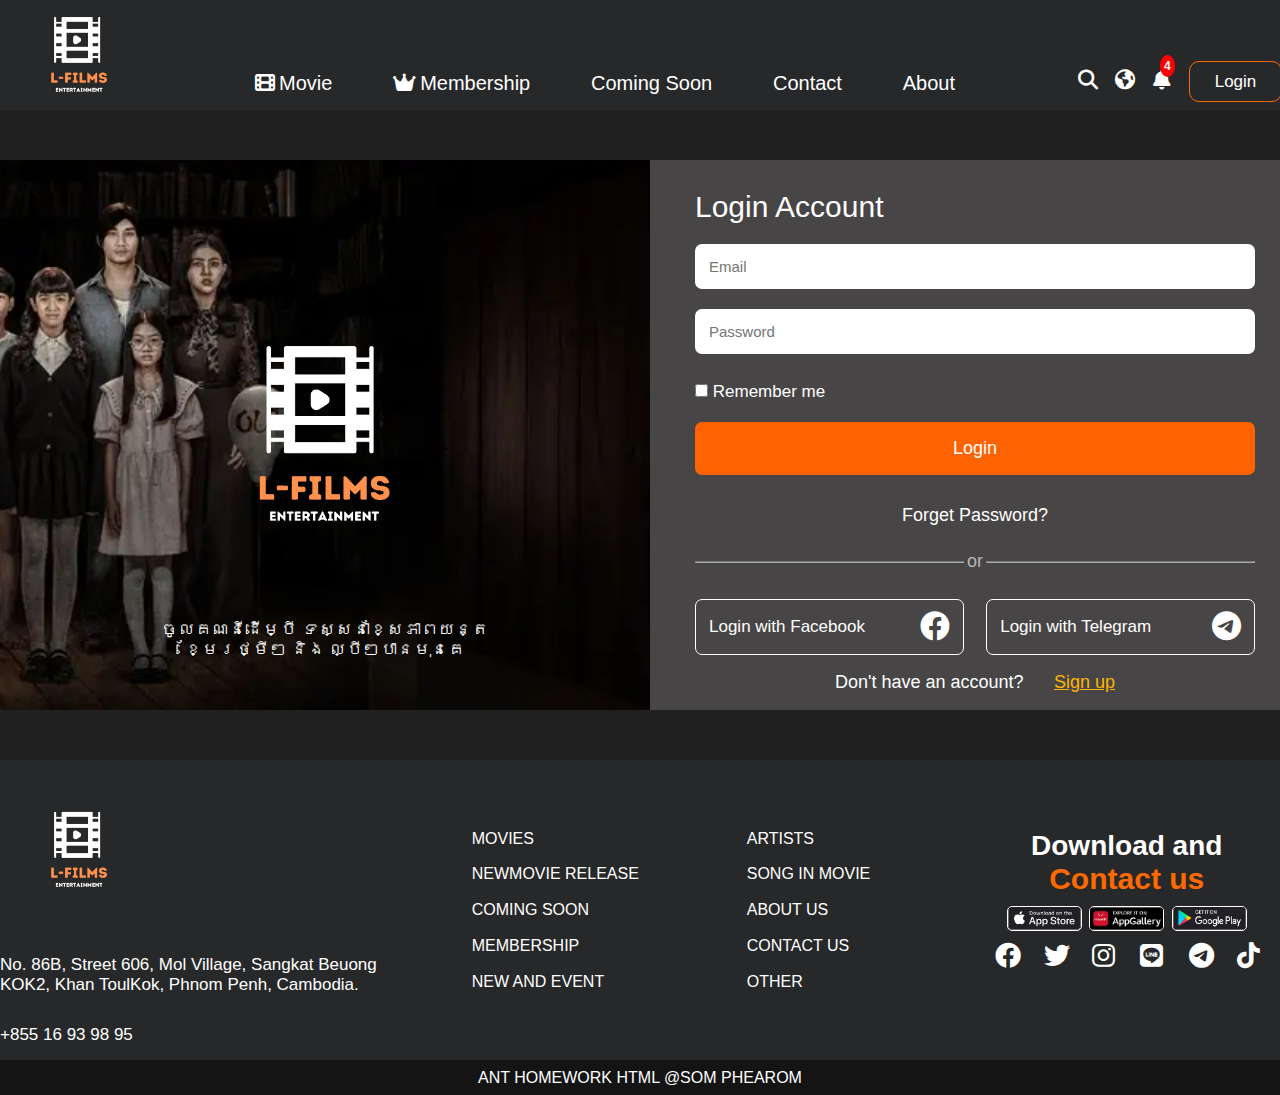
<file: login.html>
<!DOCTYPE html>
<html lang="en">
<head>
    <meta charset="UTF-8">
    <meta name="viewport" content="width=device-width, initial-scale=1.0">
    <link rel="stylesheet" href="asset/css/style.css">
    <link rel="stylesheet" href="asset/css/movie.css">
    <link rel="stylesheet" href="asset/css/member.css">
    <link rel="stylesheet" href="asset/css/login.css">
    <link rel="stylesheet" href="asset/icon/Icon fontawesome PRO/fontawesome-6.2.0 icon pro/fontawesome-6.2.0/css/all.css">
    <link rel="stylesheet" href="https://cdn.jsdelivr.net/npm/swiper@11/swiper-bundle.min.css" />
    <link rel="stylesheet" href="asset/font/Khmer OS Battambang Regular.ttf">
    <title>Document</title>
</head>
<body>
    <header>
        <div class="navbar-movie">
            <div class="container d-flex justify-space-between align-center">
                <div class="navbar-brand">
                    <a href="index.html"><img src="asset/image/img/logo-white.png" alt=""></a>
                </div>
                <ul class="navbar-nav d-flex justify-space-between">
                    <li class="nav-item">
                        <i class="fa-solid fa-film"></i>
                        <a href="movie.html" class="nav-link"><span></span>Movie</a>
                    </li>
                    <li class="nav-item">
                        <i class="fa-solid fa-crown"></i>
                        <a href="membership.html" class="nav-link"><span></span>Membership</a>
                    </li>
                    <li class="nav-item">
                        <a href="membership.html" class="nav-link"><span></span>Coming Soon</a>
                    </li>
                    <li class="nav-item">
                        <a href="contact.html" class="nav-link"><span></span>Contact</a>
                    </li>
                    <li class="nav-item">
                        <a href="about.html" class="nav-link"><span></span>About</a>
                    </li>
                </ul>
                <ul class="navbar-icon d-flex justify-space-evenly">
                    <li class="nav-item">
                        <a href="#" class="nav-icon"><i class="fa-solid fa-magnifying-glass"></i></a>
                    </li>
                    <li class="nav-item">
                        <a href="#" class="nav-icon"><i class="fa-solid fa-earth-americas"></i></a>
                    </li>
                    <li class="nav-item">
                        <a href="#" class="nav-icon"><i class="fa-solid fa-bell icon-bell"></i>
                            <a href="#" class="in-icon">4</a>
                        </a>
                    </li>
                    <li class="nav-item">
                        <a href="login.html" class="nav-button">Login</a>
                    </li>
                </ul>
            </div>
        </div>
    </header>

    <main>
        <div class="container-fluid">
            <div class="container">
                <div class="item d-flex justify-center align-center">
                    <div class="card d-flex justify-center align-center">
                        <div class="col-6">
                            <img src="asset/image/img/herobanner/reatrey.jpg" alt="" class="bg">
                            <img src="asset/image/img/logo-white.png" alt="" class="logo">
                            <p>ចូលគណនីដើម្បី ទស្សនាខ្សែភាពយន្តខ្មែរថ្មីៗ និង
                                ល្បីៗបានមុនគេ</p>
                        </div>
                        <div class="col-6 d-flex flex-column">
                            <label for="login">Login Account</label>
                            <input type="email" placeholder="Email">
                            <input type="password" placeholder="Password">
                            <div class="remember">
                                <input type="checkbox">
                                <a href="#">Remember me</a>
                            </div>
                            <div class="login">
                                <a href="#">Login</a>
                            </div>
                            <div class="forget-pass">
                                <a href="#">Forget Password?</a>
                            </div>
                            <div class="Or d-flex justify-space-between align-center">
                                <hr class="or">
                                    or
                                <hr class="or">
                            </div>
                            <div class="login-icon d-flex align-center justify-space-between">
                                <div class="item-1 d-flex align-center justify-space-between">
                                    <a href="#">Login with Facebook</a>
                                    <a href="#"><span><i class="fa-brands fa-facebook"></i></span></a>
                                </div>
                                <div class="item-1 d-flex align-center justify-space-between">
                                    <a href="#">Login with Telegram</a>
                                    <a href="#"><span><i class="fa-brands fa-telegram"></i></span></a>
                                </div>
                            </div>
                            <div class="sign-up d-flex align-center justify-space-between">
                                <p>Don't have an account? </p>
                                <a href="signup.html">Sign up</a>
                            </div>
                        </div>
                    </div>
                </div>
            </div>
        </div>
    </main>

    <footer>
        <div class="container">
            <div class="row">
                <div class="footer-left d-flex flex-column justify-space-around">
                    <div class="footer-brand">
                        <img src="asset/image/img/logo-white.png" alt="">
                    </div>
                    <a href="#" class="footer-link">
                        No. 86B, Street 606, Mol Village, Sangkat Beuong KOK2, Khan ToulKok, Phnom Penh,
                        Cambodia.
                    </a>
                    <a href="#" class="footer-link">+855 16 93 98 95</a>
                </div>
                <div class="footer-right d-flex justify-center align-center">
                    <div class="footer-item d-flex justify-space-between">
                        <div class="child-1 d-flex flex-column justify-space-between">
                            <a href="#">MOVIES</a>
                            <a href="#">NEWMOVIE RELEASE</a>
                            <a href="#">COMING SOON</a>
                            <a href="#">MEMBERSHIP</a>
                            <a href="#">NEW AND EVENT</a>
                        </div>
                        <div class="child-1 d-flex flex-column justify-space-between">
                            <a href="#">ARTISTS</a>
                            <a href="#">SONG IN MOVIE</a>
                            <a href="#">ABOUT US</a>
                            <a href="#">CONTACT US</a>
                            <a href="#">OTHER</a>
                        </div>
                        <div class="child-1 d-flex flex-column align-center">
                            <h1>Download and <span>Contact us</span></h1>
                            <div class="download-icon d-flex justify-space-between aling-center">
                                <div class="icon">
                                    <img src="asset/image/img/download/app-store.png" alt="">
                                </div>
                                <div class="icon">
                                    <img src="asset/image/img/download/huawei.png" alt="">
                                </div>
                                <div class="icon">
                                    <img src="asset/image/img/download/play-store.png" alt="">
                                </div>
                            </div>
                            <div class="footer-link d-flex justify-space-between align-center">
                                <a href="#">
                                    <i class="fa-brands fa-facebook"></i>
                                </a>
                                <a href="#">
                                    <i class="fa-brands fa-twitter"></i>
                                </a>
                                <a href="#">
                                    <i class="fa-brands fa-instagram"></i>
                                </a>
                                <a href="#">
                                    <i class="fa-brands fa-line"></i>
                                </a>
                                <a href="#">
                                    <i class="fa-brands fa-telegram"></i>
                                </a>
                                <a href="#">
                                    <i class="fa-brands fa-tiktok"></i>
                                </a>
                            </div>
                        </div>
                    </div>
                </div>
            </div>
        </div>
        <p class="name">ANT HOMEWORK HTML @SOM PHEAROM</p>
    </footer>

</body>
</html>
</file>
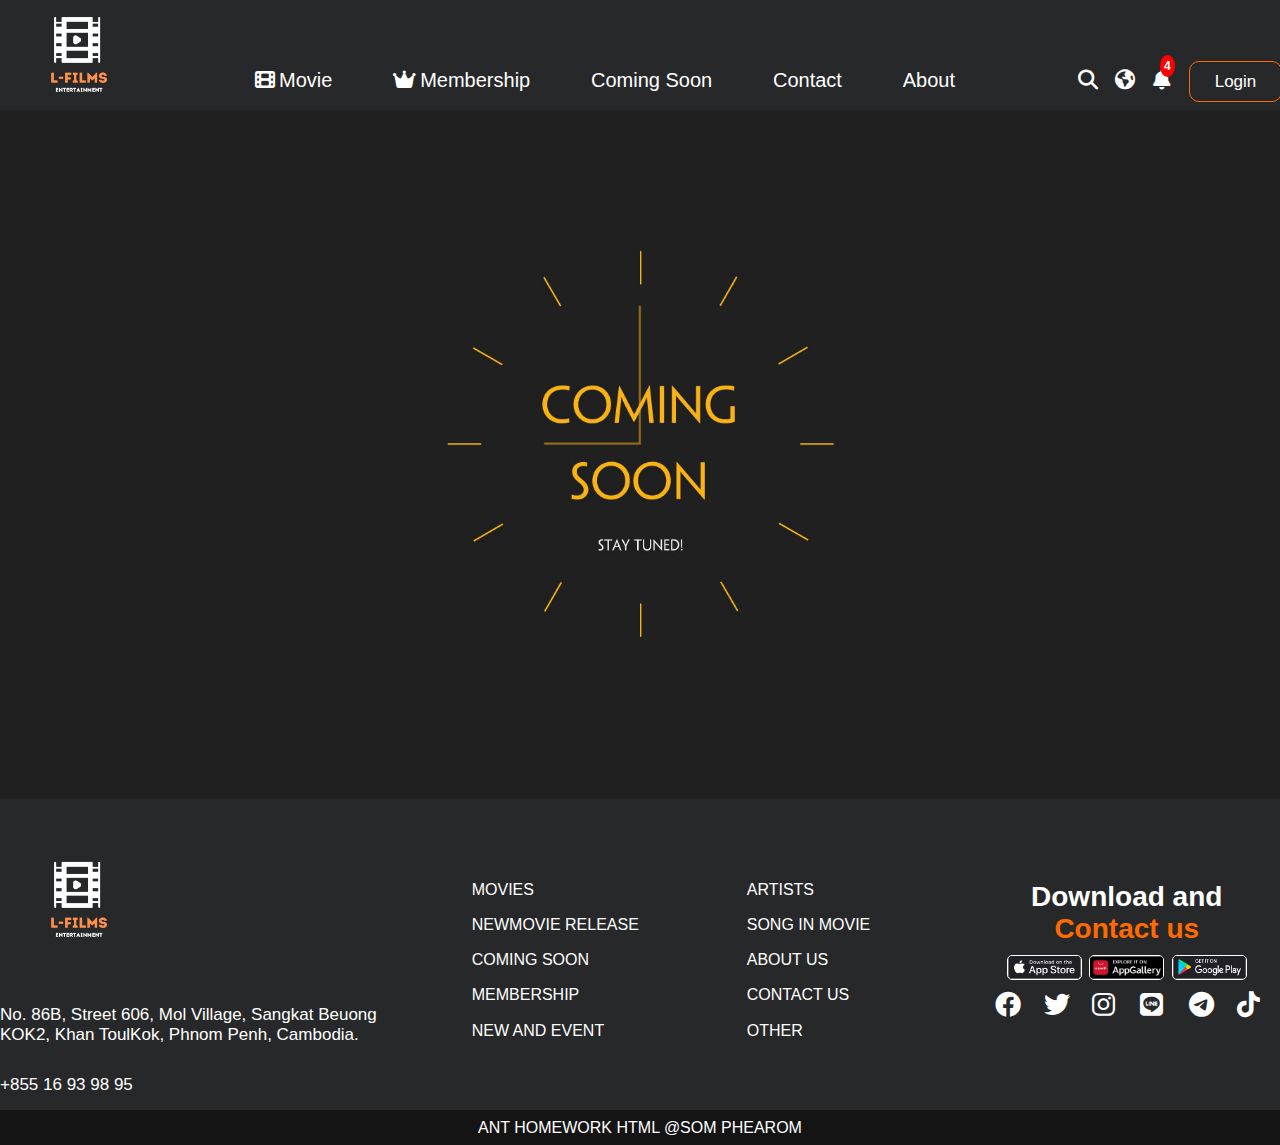
<file: membership.html>
<!DOCTYPE html>
<html lang="en">
<head>
    <meta charset="UTF-8">
    <meta name="viewport" content="width=device-width, initial-scale=1.0">
    <link rel="stylesheet" href="asset/css/style.css">
    <link rel="stylesheet" href="asset/css/movie.css">
    <link rel="stylesheet" href="asset/css/member.css">
    <link rel="stylesheet" href="asset/icon/Icon fontawesome PRO/fontawesome-6.2.0 icon pro/fontawesome-6.2.0/css/all.css">
    <link rel="stylesheet" href="https://cdn.jsdelivr.net/npm/swiper@11/swiper-bundle.min.css" />
    <link rel="stylesheet" href="asset/font/Khmer OS Battambang Regular.ttf">
    <title>Document</title>
</head>
<body>
    <header>
        <div class="navbar-movie">
            <div class="container d-flex justify-space-between align-center">
                <div class="navbar-brand">
                    <a href="index.html"><img src="asset/image/img/logo-white.png" alt=""></a>
                </div>
                <ul class="navbar-nav d-flex justify-space-between">
                    <li class="nav-item">
                        <i class="fa-solid fa-film"></i>
                        <a href="movie.html" class="nav-link"><span></span>Movie</a>
                    </li>
                    <li class="nav-item">
                        <i class="fa-solid fa-crown"></i>
                        <a href="membership.html" class="nav-link"><span></span>Membership</a>
                    </li>
                    <li class="nav-item">
                        <a href="membership.html" class="nav-link"><span></span>Coming Soon</a>
                    </li>
                    <li class="nav-item">
                        <a href="contact.html" class="nav-link"><span></span>Contact</a>
                    </li>
                    <li class="nav-item">
                        <a href="about.html" class="nav-link"><span></span>About</a>
                    </li>
                </ul>
                <ul class="navbar-icon d-flex justify-space-evenly">
                    <li class="nav-item">
                        <a href="#" class="nav-icon"><i class="fa-solid fa-magnifying-glass"></i></a>
                    </li>
                    <li class="nav-item">
                        <a href="#" class="nav-icon"><i class="fa-solid fa-earth-americas"></i></a>
                    </li>
                    <li class="nav-item">
                        <a href="#" class="nav-icon"><i class="fa-solid fa-bell icon-bell"></i>
                            <a href="#" class="in-icon">4</a>
                        </a>
                    </li>
                    <li class="nav-item">
                        <a href="login.html" class="nav-button">Login</a>
                    </li>
                </ul>
            </div>
        </div>
    </header>

    <main>
        <div class="container-fluid">
            <div class="coming-soon">
                <img src="asset/image/img/coming-soon.jpg" alt="">
            </div>
        </div>
    </main>

    <footer>
        <div class="container">
            <div class="row">
                <div class="footer-left d-flex flex-column justify-space-around">
                    <div class="footer-brand">
                        <img src="asset/image/img/logo-white.png" alt="">
                    </div>
                    <a href="#" class="footer-link">
                        No. 86B, Street 606, Mol Village, Sangkat Beuong KOK2, Khan ToulKok, Phnom Penh,
                        Cambodia.
                    </a>
                    <a href="#" class="footer-link">+855 16 93 98 95</a>
                </div>
                <div class="footer-right d-flex justify-center align-center">
                    <div class="footer-item d-flex justify-space-between">
                        <div class="child-1 d-flex flex-column justify-space-between">
                            <a href="#">MOVIES</a>
                            <a href="#">NEWMOVIE RELEASE</a>
                            <a href="#">COMING SOON</a>
                            <a href="#">MEMBERSHIP</a>
                            <a href="#">NEW AND EVENT</a>
                        </div>
                        <div class="child-1 d-flex flex-column justify-space-between">
                            <a href="#">ARTISTS</a>
                            <a href="#">SONG IN MOVIE</a>
                            <a href="#">ABOUT US</a>
                            <a href="#">CONTACT US</a>
                            <a href="#">OTHER</a>
                        </div>
                        <div class="child-1 d-flex flex-column align-center">
                            <h1>Download and <span>Contact us</span></h1>
                            <div class="download-icon d-flex justify-space-between aling-center">
                                <div class="icon">
                                    <img src="asset/image/img/download/app-store.png" alt="">
                                </div>
                                <div class="icon">
                                    <img src="asset/image/img/download/huawei.png" alt="">
                                </div>
                                <div class="icon">
                                    <img src="asset/image/img/download/play-store.png" alt="">
                                </div>
                            </div>
                            <div class="footer-link d-flex justify-space-between align-center">
                                <a href="#">
                                    <i class="fa-brands fa-facebook"></i>
                                </a>
                                <a href="#">
                                    <i class="fa-brands fa-twitter"></i>
                                </a>
                                <a href="#">
                                    <i class="fa-brands fa-instagram"></i>
                                </a>
                                <a href="#">
                                    <i class="fa-brands fa-line"></i>
                                </a>
                                <a href="#">
                                    <i class="fa-brands fa-telegram"></i>
                                </a>
                                <a href="#">
                                    <i class="fa-brands fa-tiktok"></i>
                                </a>
                            </div>
                        </div>
                    </div>
                </div>
            </div>
        </div>
        <p class="name">ANT HOMEWORK HTML @SOM PHEAROM</p>
    </footer>

</body>
</html>
</file>
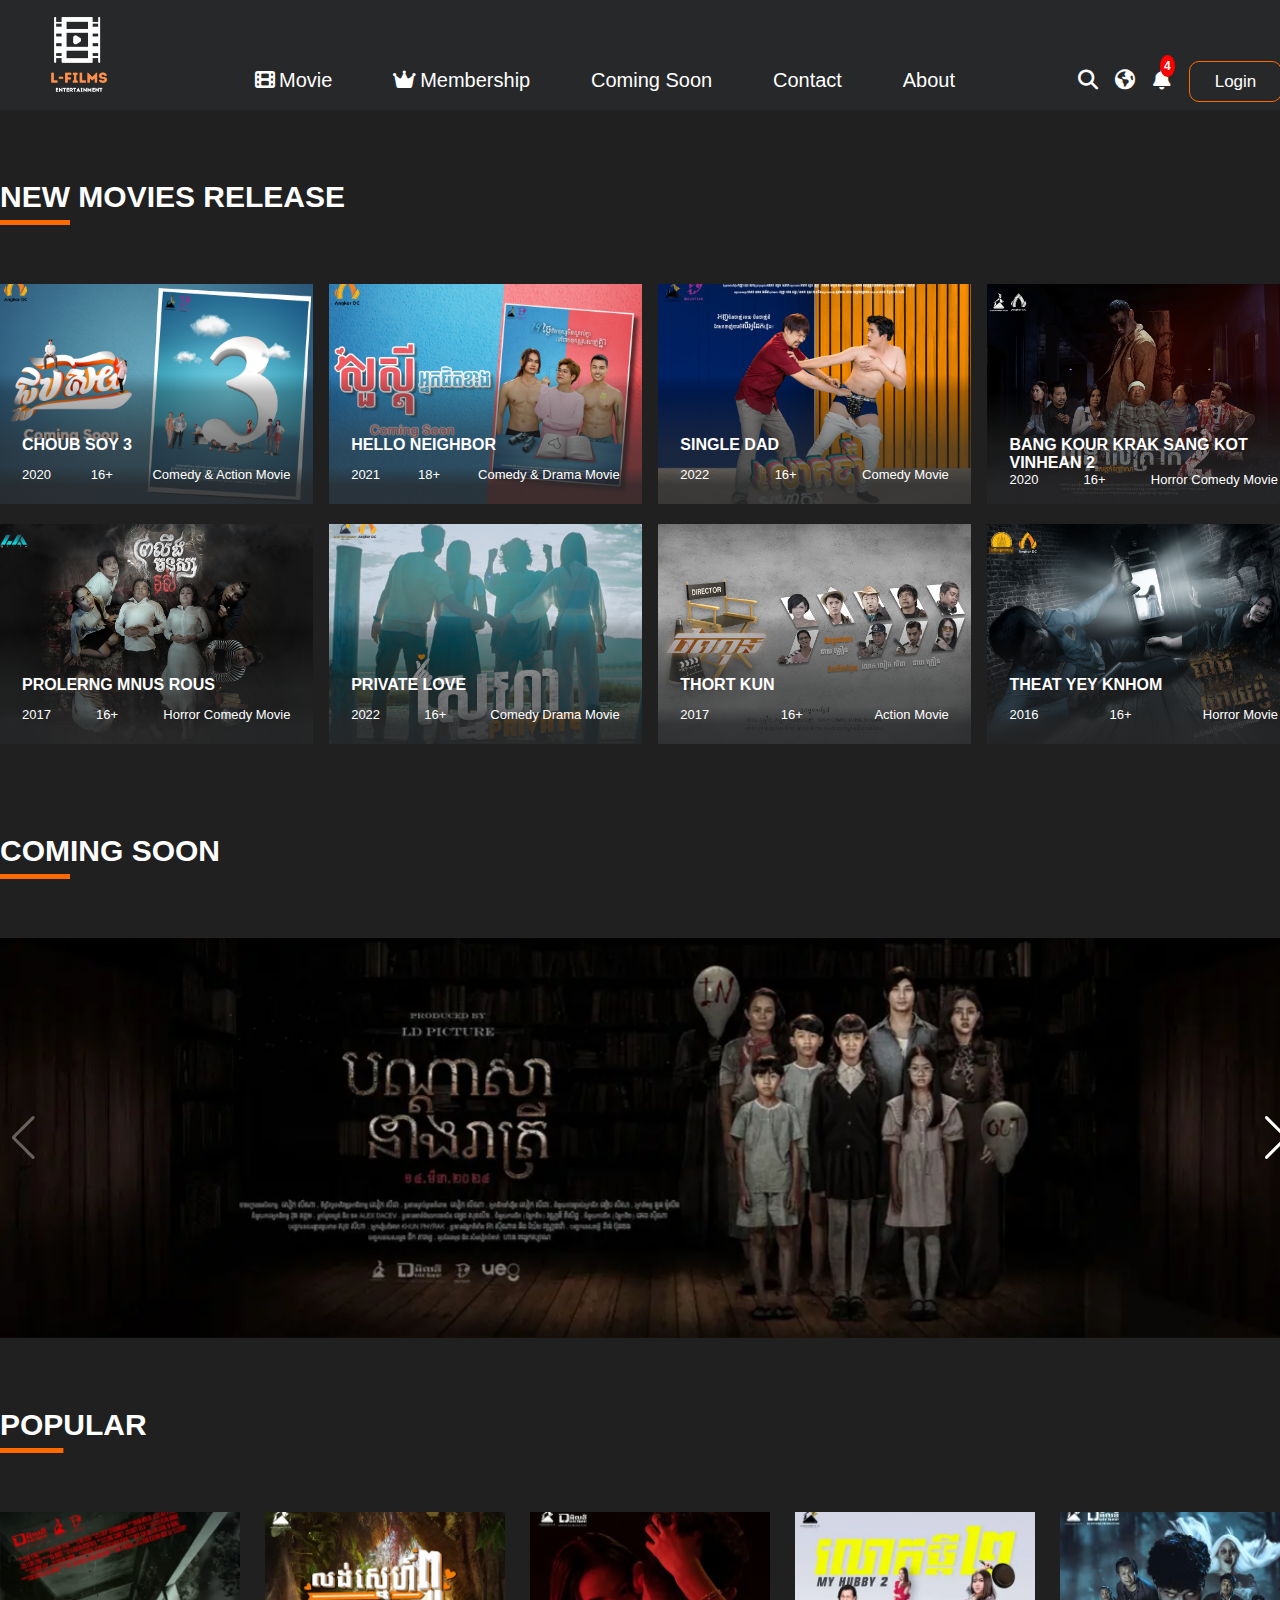
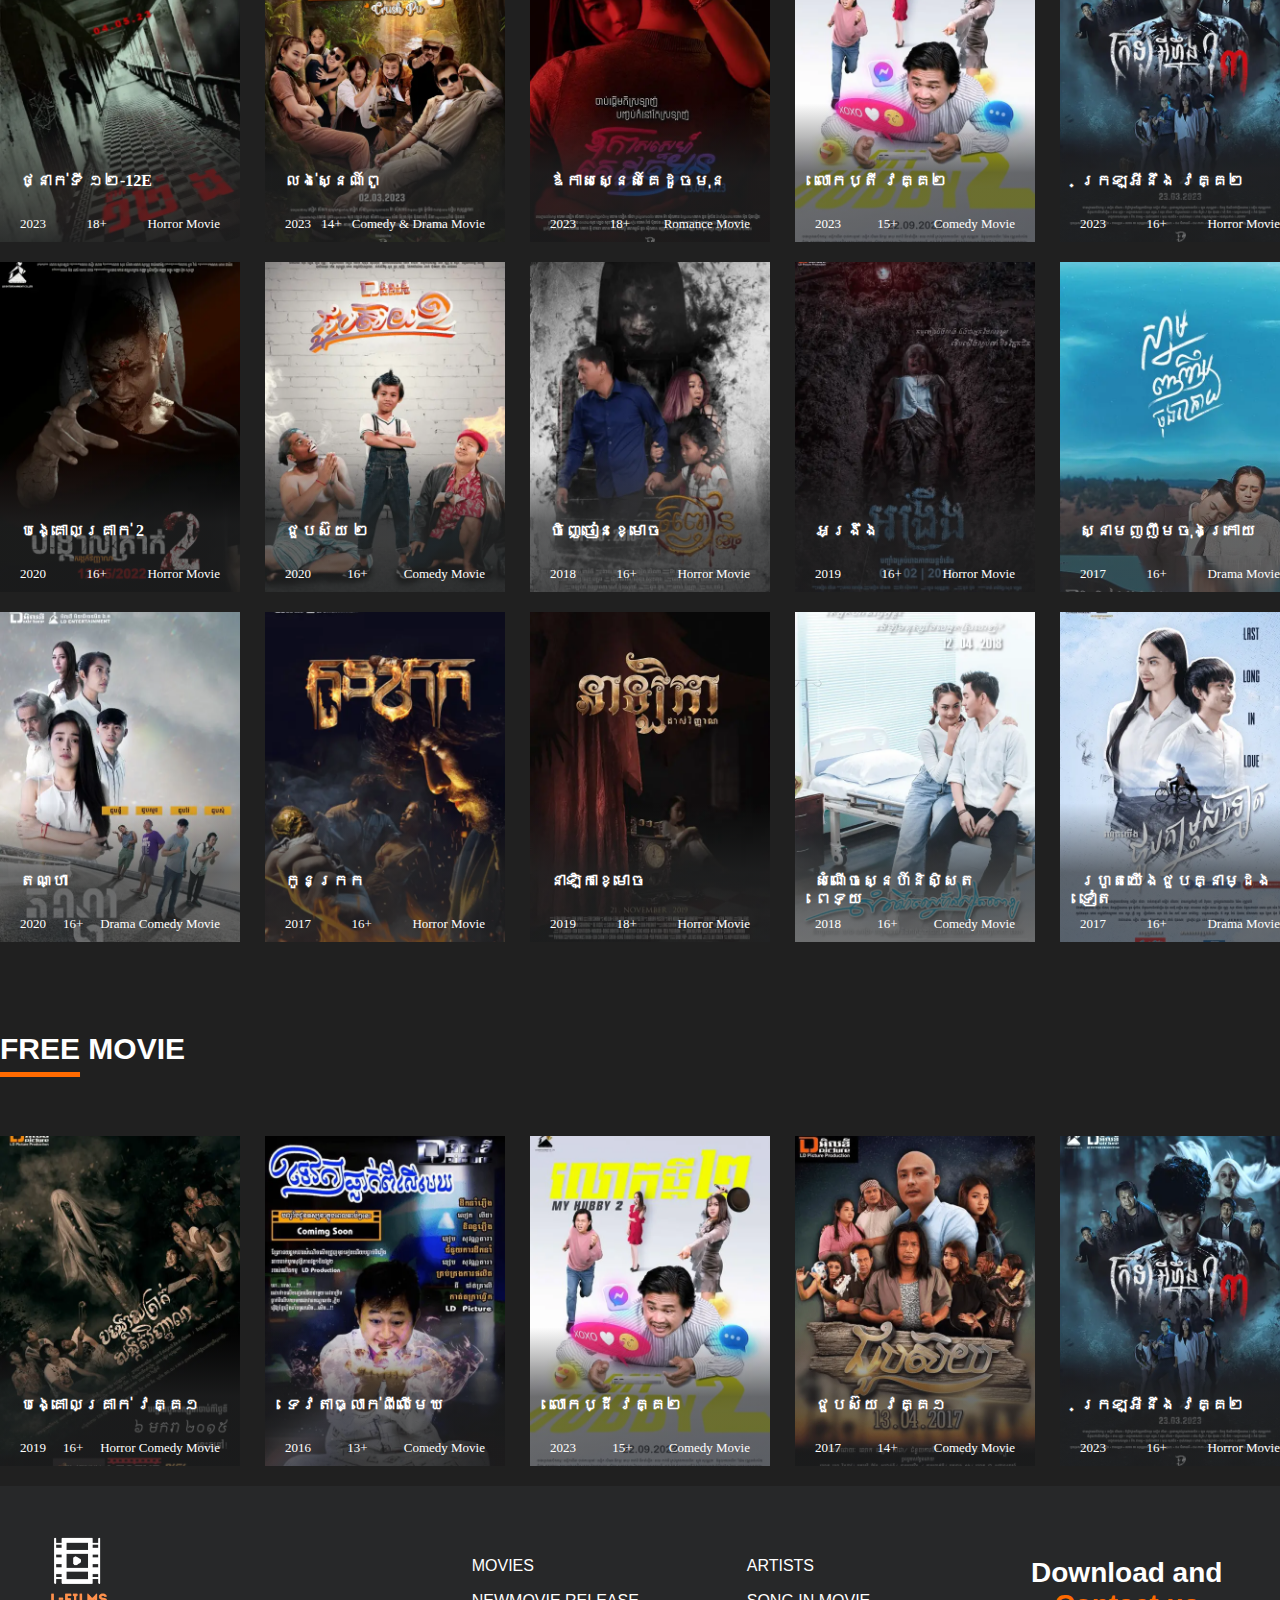
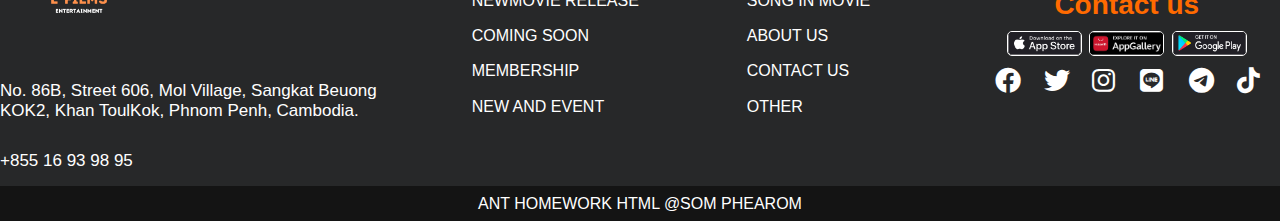
<file: movie.html>
<!DOCTYPE html>
<html lang="en">
<head>
    <meta charset="UTF-8">
    <meta name="viewport" content="width=device-width, initial-scale=1.0">
    <link rel="stylesheet" href="asset/css/style.css">
    <link rel="stylesheet" href="asset/css/movie.css">
    <link rel="stylesheet" href="asset/icon/Icon fontawesome PRO/fontawesome-6.2.0 icon pro/fontawesome-6.2.0/css/all.css">
    <link rel="stylesheet" href="https://cdn.jsdelivr.net/npm/swiper@11/swiper-bundle.min.css" />
    <link rel="stylesheet" href="asset/font/Khmer OS Battambang Regular.ttf">
    <title>Document</title>
</head>
<body>
    <header>
        <div class="navbar-movie">
            <div class="container d-flex justify-space-between align-center">
                <div class="navbar-brand">
                    <a href="index.html"><img src="asset/image/img/logo-white.png" alt=""></a>
                </div>
                <ul class="navbar-nav d-flex justify-space-between">
                    <li class="nav-item">
                        <i class="fa-solid fa-film"></i>
                        <a href="movie.html" class="nav-link"><span></span>Movie</a>
                    </li>
                    <li class="nav-item">
                        <i class="fa-solid fa-crown"></i>
                        <a href="membership.html" class="nav-link"><span></span>Membership</a>
                    </li>
                    <li class="nav-item">
                        <a href="membership.html" class="nav-link"><span></span>Coming Soon</a>
                    </li>
                    <li class="nav-item">
                        <a href="contact.html" class="nav-link"><span></span>Contact</a>
                    </li>
                    <li class="nav-item">
                        <a href="about.html" class="nav-link"><span></span>About</a>
                    </li>
                </ul>
                <ul class="navbar-icon d-flex justify-space-evenly">
                    <li class="nav-item">
                        <a href="#" class="nav-icon"><i class="fa-solid fa-magnifying-glass"></i></a>
                    </li>
                    <li class="nav-item">
                        <a href="#" class="nav-icon"><i class="fa-solid fa-earth-americas"></i></a>
                    </li>
                    <li class="nav-item">
                        <a href="#" class="nav-icon"><i class="fa-solid fa-bell icon-bell"></i>
                            <a href="#" class="in-icon">4</a>
                        </a>
                    </li>
                    <li class="nav-item">
                        <a href="login.html" class="nav-button">Login</a>
                    </li>
                </ul>
            </div>
        </div>
    </header>

    <main>
        <div class="container-fluid">
            <div class="container">
                <div class="title">
                    <p><a href="#">NEW</a> MOVIES RELEASE </p>
                </div>
            </div>
            <div class="container">
                <div class="card-1 d-flex justify-space-between">
                    <div class="col-3">
                        <div class="child-1">
                            <img src="asset/image/img/newmovie/choubsoy3.jpg" alt="">
                        </div>
                        <div class="child-2"></div>
                        <div class="child-3 d-flex flex-column justify-space-between">
                            <div class="item-1">
                                <a href="clickmv.html">CHOUB SOY 3</a>
                            </div>
                            <div class="item-2 d-flex justify-space-between">
                                <p>2020</p>
                                <p>16+</p>
                                <p>Comedy & Action Movie</p>
                            </div>
                        </div>
                        <div class="child-4">
                            <i class="fa-light fa-circle-play"></i>
                        </div>
                    </div>
                    <div class="col-3">
                            <div class="child-1">
                                <img src="asset/image/img/newmovie/hello neightbor.jpg" alt="">
                            </div>
                            <div class="child-2"></div>
                            <div class="child-3 d-flex flex-column justify-space-between">
                                <div class="item-1">
                                    <a href="clickmv.html">HELLO NEIGHBOR</a>
                                </div>
                                <div class="item-2 d-flex justify-space-between">
                                    <p>2021</p>
                                    <p>18+</p>
                                    <p>Comedy & Drama Movie</p>
                                </div>
                            </div>
                            <div class="child-4">
                                <i class="fa-light fa-circle-play"></i>
                            </div>
                    </div>
                    <div class="col-3">
                        <div class="child-1">
                            <img src="asset/image/img/newmovie/single dad.jpg" alt="">
                        </div>
                        <div class="child-2"></div>
                        <div class="child-3 d-flex flex-column justify-space-between">
                            <div class="item-1">
                                <a href="clickmv.html">SINGLE DAD</a>
                            </div>
                            <div class="item-2 d-flex justify-space-between">
                                <p>2022</p>
                                <p>16+</p>
                                <p>Comedy Movie</p>
                            </div>
                        </div>
                        <div class="child-4">
                            <i class="fa-light fa-circle-play"></i>
                        </div>
                    </div>
                    <div class="col-3">
                            <div class="child-1">
                                <img src="asset/image/img/newmovie/Bong Kol Krak II.jpg" alt="">
                            </div>
                            <div class="child-2"></div>
                            <div class="child-3 d-flex flex-column justify-space-between">
                                <div class="item-1">
                                    <a href="clickmv.html">BANG KOUR KRAK SANG KOT VINHEAN 2</a>
                                </div>
                                <div class="item-2 d-flex justify-space-between">
                                    <p>2020</p>
                                    <p>16+</p>
                                    <p>Horror Comedy Movie</p>
                                </div>
                            </div>
                            <div class="child-4">
                                <i class="fa-light fa-circle-play"></i>
                            </div>
                    </div>
                </div>
                <div class="card-1 d-flex justify-space-between">
                    <div class="col-3">
                            <div class="child-1">
                                <img src="asset/image/img/newmovie/Prolerng Mnus Rous.jpg" alt="">
                            </div>
                            <div class="child-2"></div>
                            <div class="child-3 d-flex flex-column justify-space-between">
                                <div class="item-1">
                                    <a href="clickmv.html">PROLERNG MNUS ROUS</a>
                                </div>
                                <div class="item-2 d-flex justify-space-between">
                                    <p>2017</p>
                                    <p>16+</p>
                                    <p>Horror Comedy Movie</p>
                                </div>
                            </div>
                            <div class="child-4">
                                <i class="fa-light fa-circle-play"></i>
                            </div>
                    </div>
                    <div class="col-3">
                            <div class="child-1">
                                <img src="asset/image/img/newmovie/Private Love Website.jpg" alt="">
                            </div>
                            <div class="child-2"></div>
                            <div class="child-3 d-flex flex-column justify-space-between">
                                <div class="item-1">
                                    <a href="clickmv.html">PRIVATE LOVE</a>
                                </div>
                                <div class="item-2 d-flex justify-space-between">
                                    <p>2022</p>
                                    <p>16+</p>
                                    <p>Comedy Drama Movie</p>
                                </div>
                            </div>
                            <div class="child-4">
                                <i class="fa-light fa-circle-play"></i>
                            </div>
                    </div>
                    <div class="col-3">
                            <div class="child-1">
                                <img src="asset/image/img/newmovie/Thort kun.jpg" alt="">
                            </div>
                            <div class="child-2"></div>
                            <div class="child-3 d-flex flex-column justify-space-between">
                                <div class="item-1">
                                    <a href="clickmv.html">THORT KUN</a>
                                </div>
                                <div class="item-2 d-flex justify-space-between">
                                    <p>2017</p>
                                    <p>16+</p>
                                    <p>Action Movie</p>
                                </div>
                            </div>
                            <div class="child-4">
                                <i class="fa-light fa-circle-play"></i>
                            </div>
                    </div>
                    <div class="col-3">
                            <div class="child-1">
                                <img src="asset/image/img/newmovie/Theat yey knhom.jpg" alt="">
                            </div>
                            <div class="child-2"></div>
                            <div class="child-3 d-flex flex-column justify-space-between">
                                <div class="item-1">
                                    <a href="clickmv.html">THEAT YEY KNHOM</a>
                                </div>
                                <div class="item-2 d-flex justify-space-between">
                                    <p>2016</p>
                                    <p>16+</p>
                                    <p>Horror Movie</p>
                                </div>
                            </div>
                            <div class="child-4">
                                <i class="fa-light fa-circle-play"></i>
                            </div>
                    </div>
                </div>
            </div>

            <div class="container">
                <div class="title">
                    <p><a href="#">COM</a>ING SOON </p>
                </div>
            </div>

            <div class="container">
                <div class="swiper mySwiper">
                    <div class="swiper-wrapper">
                        <div class="swiper-slide">
                            <img src="asset/image/img/herobanner/reatrey.jpg" alt="">
                        </div>
                        <div class="swiper-slide">
                            <img src="asset/image/img/herobanner/rentboy.jpg" alt="">
                        </div>
                        <div class="swiper-slide">
                            <img src="asset/image/img/herobanner/7days return.jpg" alt="">
                        </div>
                        <div class="swiper-slide">
                            <img src="asset/image/img/herobanner/Ghost possession.jpg" alt="">
                        </div>
                    </div>
                    <div class="swiper-button-next" style="color: white;"></div>
                    <div class="swiper-button-prev" style="color: white;"></div>
                </div>
            </div>

            <div class="container">
                <div class="title">
                    <p><a href="#">POP</a>ULAR </p>
                </div>
            </div>

            <div class="container">
                <div class="card d-flex justify-space-between">
                    <div class="col-3">
                        <div class="child-1">
                            <img src="asset/image/img/popular/12E.jpg" alt="">
                        </div>
                        <div class="child-2 d-flex flex-column justify-space-between">
                            <div class="item-1">
                                <a href="clickmv.html">ថ្នាក់ទី ១២-12E</a>
                            </div>
                            <div class="item-2 d-flex justify-space-between">
                                <p>2023</p>
                                <p>18+</p>
                                <p>Horror Movie</p>
                            </div>
                        </div>
                        <div class="child-3"></div>
                    </div>
                    <div class="col-3">
                        <div class="child-1">
                            <img src="asset/image/img/popular/crush pu.jpg" alt="">
                        </div>
                        <div class="child-2 d-flex flex-column justify-space-between">
                            <div class="item-1">
                                <a href="clickmv.html">លង់ស្នេណ៍ពូ</a>
                            </div>
                            <div class="item-2 d-flex justify-space-between">
                                <p>2023</p>
                                <p>14+</p>
                                <p>Comedy & Drama Movie</p>
                            </div>
                        </div>
                        <div class="child-3"></div>
                    </div>
                    <div class="col-3">
                        <div class="child-1">
                            <img src="asset/image/img/popular/give my last hello.jpg" alt="">
                        </div>
                        <div class="child-2 d-flex flex-column justify-space-between">
                            <div class="item-1">
                                <a href="clickmv.html">ឪកាសស្នេស៍គេដូចមុន</a>
                            </div>
                            <div class="item-2 d-flex justify-space-between">
                                <p>2023</p>
                                <p>18+</p>
                                <p>Romance Movie</p>
                            </div>
                        </div>
                        <div class="child-3"></div>
                    </div>
                    <div class="col-3">
                        <div class="child-1">
                            <img src="asset/image/img/popular/my hubby2.jpg" alt="">
                        </div>
                        <div class="child-2 d-flex flex-column justify-space-between">
                            <div class="item-1">
                                <a href="clickmv.html">លោកប្តី វគ្គ២</a>
                            </div>
                            <div class="item-2 d-flex justify-space-between">
                                <p>2023</p>
                                <p>15+</p>
                                <p>Comedy Movie</p>
                            </div>
                        </div>
                        <div class="child-3"></div>
                    </div>
                    <div class="col-3">
                        <div class="child-1">
                            <img src="asset/image/img/popular/the jar3.jpg" alt="">
                        </div>
                        <div class="child-2 d-flex flex-column justify-space-between">
                            <div class="item-1">
                                <a href="clickmv.html">ក្រឡអីនឹង វគ្គ២</a>
                            </div>
                            <div class="item-2 d-flex justify-space-between">
                                <p>2023</p>
                                <p>16+</p>
                                <p>Horror Movie</p>
                            </div>
                        </div>
                        <div class="child-3"></div>
                    </div>
                </div>
            </div>

            <div class="container">
                <div class="card d-flex justify-space-between">
                    <div class="col-3">
                        <div class="child-1">
                            <img src="asset/image/img/popular/bongkro krak.jpg" alt="">
                        </div>
                        <div class="child-2 d-flex flex-column justify-space-between">
                            <div class="item-1">
                                <a href="clickmv.html">បង្គោលគ្រាក់ 2</a>
                            </div>
                            <div class="item-2 d-flex justify-space-between">
                                <p>2020</p>
                                <p>16+</p>
                                <p>Horror Movie</p>
                            </div>
                        </div>
                        <div class="child-3"></div>
                    </div>
                    <div class="col-3">
                        <div class="child-1">
                            <img src="asset/image/img/popular/choub soy2.jpg" alt="">
                        </div>
                        <div class="child-2 d-flex flex-column justify-space-between">
                            <div class="item-1">
                                <a href="clickmv.html">ជួបស៊យ ២</a>
                            </div>
                            <div class="item-2 d-flex justify-space-between">
                                <p>2020</p>
                                <p>16+</p>
                                <p>Comedy Movie</p>
                            </div>
                        </div>
                        <div class="child-3"></div>
                    </div>
                    <div class="col-3">
                        <div class="child-1">
                            <img src="asset/image/img/popular/ghost ring.jpg" alt="">
                        </div>
                        <div class="child-2 d-flex flex-column justify-space-between">
                            <div class="item-1">
                                <a href="clickmv.html">ចិញ្ចៀនខ្មោច</a>
                            </div>
                            <div class="item-2 d-flex justify-space-between">
                                <p>2018</p>
                                <p>16+</p>
                                <p>Horror Movie</p>
                            </div>
                        </div>
                        <div class="child-3"></div>
                    </div>
                    <div class="col-3">
                        <div class="child-1">
                            <img src="asset/image/img/popular/hammock.jpg" alt="">
                        </div>
                        <div class="child-2 d-flex flex-column justify-space-between">
                            <div class="item-1">
                                <a href="clickmv.html">អង្រឹង</a>
                            </div>
                            <div class="item-2 d-flex justify-space-between">
                                <p>2019</p>
                                <p>16+</p>
                                <p>Horror Movie</p>
                            </div>
                        </div>
                        <div class="child-3"></div>
                    </div>
                    <div class="col-3">
                        <div class="child-1">
                            <img src="asset/image/img/popular/lastsmile.jpg" alt="">
                        </div>
                        <div class="child-2 d-flex flex-column justify-space-between">
                            <div class="item-1">
                                <a href="clickmv.html">ស្នាមញញឹមចុងក្រោយ</a>
                            </div>
                            <div class="item-2 d-flex justify-space-between">
                                <p>2017</p>
                                <p>16+</p>
                                <p>Drama Movie</p>
                            </div>
                        </div>
                        <div class="child-3"></div>
                    </div>
                </div>
            </div>

            <div class="container">
                <div class="card d-flex justify-space-between">
                    <div class="col-3">
                        <div class="child-1">
                            <img src="asset/image/img/popular/passion.jpg" alt="">
                        </div>
                        <div class="child-2 d-flex flex-column justify-space-between">
                            <div class="item-1">
                                <a href="clickmv.html">តណ្ហា</a>
                            </div>
                            <div class="item-2 d-flex justify-space-between">
                                <p>2020</p>
                                <p>16+</p>
                                <p>Drama Comedy Movie</p>
                            </div>
                        </div>
                        <div class="child-3"></div>
                    </div>
                    <div class="col-3">
                        <div class="child-1">
                            <img src="asset/image/img/popular/kon krok.jpg" alt="">
                        </div>
                        <div class="child-2 d-flex flex-column justify-space-between">
                            <div class="item-1">
                                <a href="clickmv.html">កូនក្រក</a>
                            </div>
                            <div class="item-2 d-flex justify-space-between">
                                <p>2017</p>
                                <p>16+</p>
                                <p>Horror Movie</p>
                            </div>
                        </div>
                        <div class="child-3"></div>
                    </div>
                    <div class="col-3">
                        <div class="child-1">
                            <img src="asset/image/img/popular/the clock spirits.jpg" alt="">
                        </div>
                        <div class="child-2 d-flex flex-column justify-space-between">
                            <div class="item-1">
                                <a href="clickmv.html">នាឡិកាខ្មោច</a>
                            </div>
                            <div class="item-2 d-flex justify-space-between">
                                <p>2019</p>
                                <p>18+</p>
                                <p>Horror Movie</p>
                            </div>
                        </div>
                        <div class="child-3"></div>
                    </div>
                    <div class="col-3">
                        <div class="child-1">
                            <img src="asset/image/img/popular/somnerch sne niseth pet.jpg" alt="">
                        </div>
                        <div class="child-2 d-flex flex-column justify-space-between">
                            <div class="item-1">
                                <a href="clickmv.html">សំណើចស្នេហ៍និសិ្សតពេទ្យ</a>
                            </div>
                            <div class="item-2 d-flex justify-space-between">
                                <p>2018</p>
                                <p>16+</p>
                                <p>Comedy Movie</p>
                            </div>
                        </div>
                        <div class="child-3"></div>
                    </div>
                    <div class="col-3">
                        <div class="child-1">
                            <img src="asset/image/img/popular/last long in love.jpg" alt="">
                        </div>
                        <div class="child-2 d-flex flex-column justify-space-between">
                            <div class="item-1">
                                <a href="clickmv.html">រហូតយើងជួបគ្នាម្ដងទៀត</a>
                            </div>
                            <div class="item-2 d-flex justify-space-between">
                                <p>2017</p>
                                <p>16+</p>
                                <p>Drama Movie</p>
                            </div>
                        </div>
                        <div class="child-3"></div>
                    </div>
                </div>
            </div>

            <div class="container">
                <div class="title">
                    <p><a href="#">FREE</a> MOVIE </p>
                </div>
            </div>

            <div class="container">
                <div class="card d-flex justify-space-between">
                    <div class="col-3">
                        <div class="child-1">
                            <img src="asset/image/img/popular/bongkro krak1.jpg" alt="">
                        </div>
                        <div class="child-2 d-flex flex-column justify-space-between">
                            <div class="item-1">
                                <a href="clickmv.html">បង្គោលគ្រាក់ វគ្គ១</a>
                            </div>
                            <div class="item-2 d-flex justify-space-between">
                                <p>2019</p>
                                <p>16+</p>
                                <p>Horror Comedy Movie</p>
                            </div>
                        </div>
                        <div class="child-3"></div>
                    </div>
                    <div class="col-3">
                        <div class="child-1">
                            <img src="asset/image/img/popular/god fall from the sky.jpg" alt="">
                        </div>
                        <div class="child-2 d-flex flex-column justify-space-between">
                            <div class="item-1">
                                <a href="clickmv.html">ទេវតាធ្លាក់ពីលើមេឃ</a>
                            </div>
                            <div class="item-2 d-flex justify-space-between">
                                <p>2016</p>
                                <p>13+</p>
                                <p>Comedy Movie</p>
                            </div>
                        </div>
                        <div class="child-3"></div>
                    </div>
                    <div class="col-3">
                        <div class="child-1">
                            <img src="asset/image/img/popular/my hubby2.jpg" alt="">
                        </div>
                        <div class="child-2 d-flex flex-column justify-space-between">
                            <div class="item-1">
                                <a href="clickmv.html">លោកប្ដី វគ្គ២</a>
                            </div>
                            <div class="item-2 d-flex justify-space-between">
                                <p>2023</p>
                                <p>15+</p>
                                <p>Comedy Movie</p>
                            </div>
                        </div>
                        <div class="child-3"></div>
                    </div>
                    <div class="col-3">
                        <div class="child-1">
                            <img src="asset/image/img/popular/choub soy1.jpg" alt="">
                        </div>
                        <div class="child-2 d-flex flex-column justify-space-between">
                            <div class="item-1">
                                <a href="clickmv.html">ជួបស៊យ វគ្គ១</a>
                            </div>
                            <div class="item-2 d-flex justify-space-between">
                                <p>2017</p>
                                <p>14+</p>
                                <p>Comedy Movie</p>
                            </div>
                        </div>
                        <div class="child-3"></div>
                    </div>
                    <div class="col-3">
                        <div class="child-1">
                            <img src="asset/image/img/popular/the jar3.jpg" alt="">
                        </div>
                        <div class="child-2 d-flex flex-column justify-space-between">
                            <div class="item-1">
                                <a href="clickmv.html">ក្រឡអីនឹង វគ្គ២</a>
                            </div>
                            <div class="item-2 d-flex justify-space-between">
                                <p>2023</p>
                                <p>16+</p>
                                <p>Horror Movie</p>
                            </div>
                        </div>
                        <div class="child-3"></div>
                    </div>
                </div>
            </div>

        </div>
    </main>


    <footer>
        <div class="container">
            <div class="row">
                <div class="footer-left d-flex flex-column justify-space-around">
                    <div class="footer-brand">
                        <img src="asset/image/img/logo-white.png" alt="">
                    </div>
                    <a href="#" class="footer-link">
                        No. 86B, Street 606, Mol Village, Sangkat Beuong KOK2, Khan ToulKok, Phnom Penh,
                        Cambodia.
                    </a>
                    <a href="#" class="footer-link">+855 16 93 98 95</a>
                </div>
                <div class="footer-right d-flex justify-center align-center">
                    <div class="footer-item d-flex justify-space-between">
                        <div class="child-1 d-flex flex-column justify-space-between">
                            <a href="#">MOVIES</a>
                            <a href="#">NEWMOVIE RELEASE</a>
                            <a href="#">COMING SOON</a>
                            <a href="#">MEMBERSHIP</a>
                            <a href="#">NEW AND EVENT</a>
                        </div>
                        <div class="child-1 d-flex flex-column justify-space-between">
                            <a href="#">ARTISTS</a>
                            <a href="#">SONG IN MOVIE</a>
                            <a href="#">ABOUT US</a>
                            <a href="#">CONTACT US</a>
                            <a href="#">OTHER</a>
                        </div>
                        <div class="child-1 d-flex flex-column align-center">
                            <h1>Download and <span>Contact us</span></h1>
                            <div class="download-icon d-flex justify-space-between aling-center">
                                <div class="icon">
                                    <img src="asset/image/img/download/app-store.png" alt="">
                                </div>
                                <div class="icon">
                                    <img src="asset/image/img/download/huawei.png" alt="">
                                </div>
                                <div class="icon">
                                    <img src="asset/image/img/download/play-store.png" alt="">
                                </div>
                            </div>
                            <div class="footer-link d-flex justify-space-between align-center">
                                <a href="#">
                                    <i class="fa-brands fa-facebook"></i>
                                </a>
                                <a href="#">
                                    <i class="fa-brands fa-twitter"></i>
                                </a>
                                <a href="#">
                                    <i class="fa-brands fa-instagram"></i>
                                </a>
                                <a href="#">
                                    <i class="fa-brands fa-line"></i>
                                </a>
                                <a href="#">
                                    <i class="fa-brands fa-telegram"></i>
                                </a>
                                <a href="#">
                                    <i class="fa-brands fa-tiktok"></i>
                                </a>
                            </div>
                        </div>
                    </div>
                </div>
            </div>
        </div>
        <p class="name">ANT HOMEWORK HTML @SOM PHEAROM</p>
    </footer>


</body>
<!-- Swiper JS -->
<script src="https://cdn.jsdelivr.net/npm/swiper@11/swiper-bundle.min.js"></script>

<!-- Initialize Swiper -->
<script>
var swiper = new Swiper(".mySwiper", {
    spaceBetween: 0,
    effect: "fade",
    centeredSlides: true,
    speed: 1500,
    autoplay: {
    delay: 3500,
    disableOnInteraction: false,
    },
    pagination: {
    el: ".swiper-pagination",
    clickable: true,
    },
    navigation: {
    nextEl: ".swiper-button-next",
    prevEl: ".swiper-button-prev",
    },
});
</script>
</html>
</file>
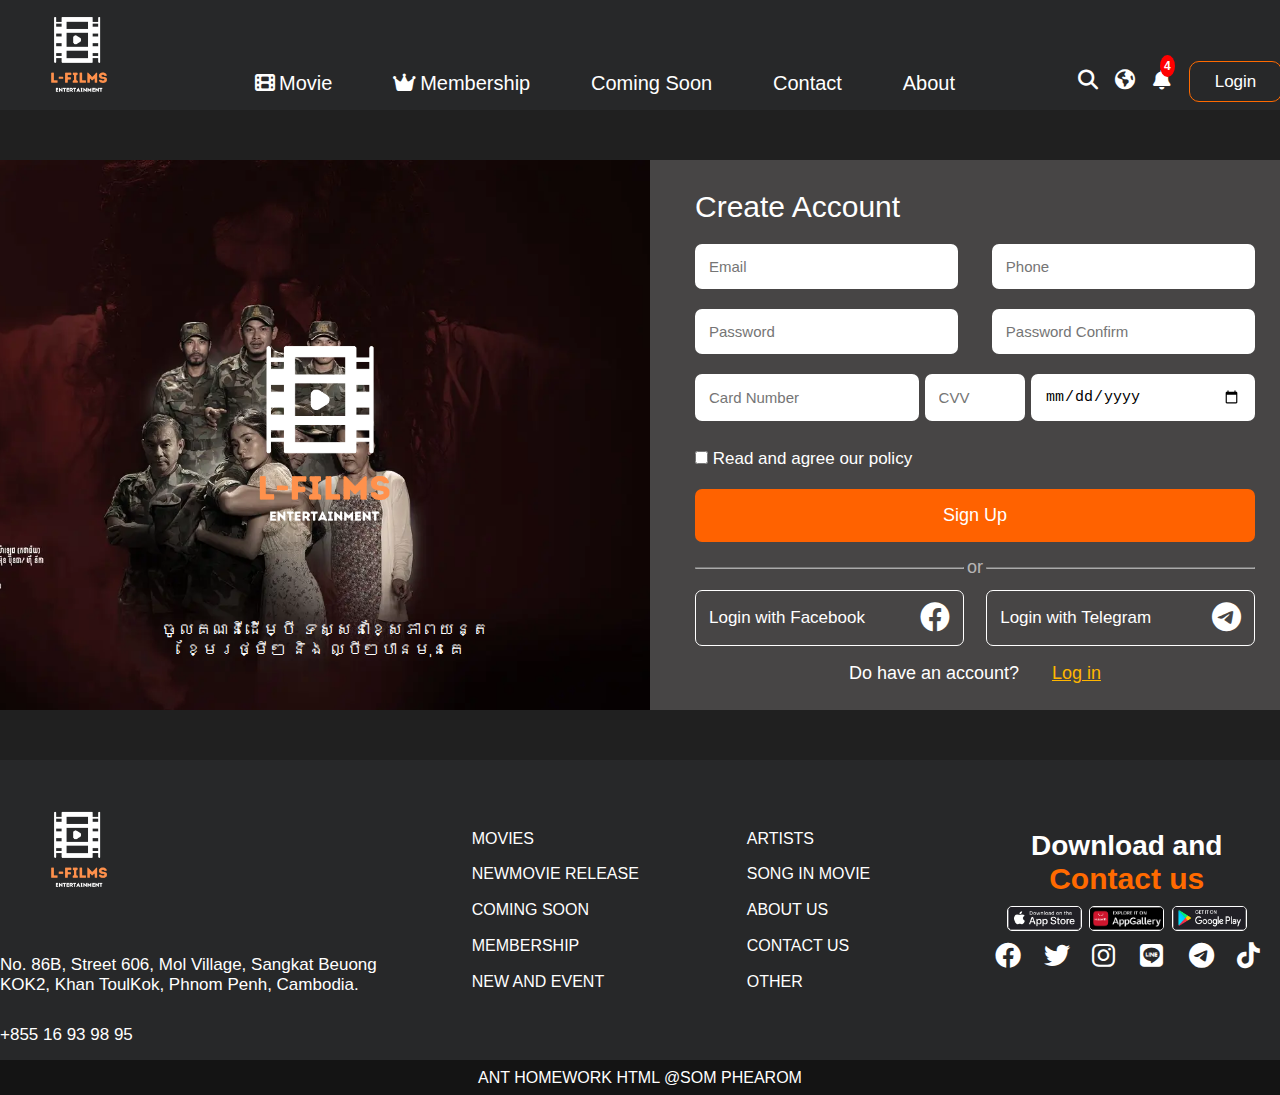
<file: signup.html>
<!DOCTYPE html>
<html lang="en">
<head>
    <meta charset="UTF-8">
    <meta name="viewport" content="width=device-width, initial-scale=1.0">
    <link rel="stylesheet" href="asset/css/style.css">
    <link rel="stylesheet" href="asset/css/movie.css">
    <link rel="stylesheet" href="asset/css/member.css">
    <link rel="stylesheet" href="asset/css/login.css">
    <link rel="stylesheet" href="asset/css/signup.css">
    <link rel="stylesheet" href="asset/icon/Icon fontawesome PRO/fontawesome-6.2.0 icon pro/fontawesome-6.2.0/css/all.css">
    <link rel="stylesheet" href="https://cdn.jsdelivr.net/npm/swiper@11/swiper-bundle.min.css" />
    <link rel="stylesheet" href="asset/font/Khmer OS Battambang Regular.ttf">
    <title>Document</title>
</head>
<body>
    <header>
        <div class="navbar-movie">
            <div class="container d-flex justify-space-between align-center">
                <div class="navbar-brand">
                    <a href="index.html"><img src="asset/image/img/logo-white.png" alt=""></a>
                </div>
                <ul class="navbar-nav d-flex justify-space-between">
                    <li class="nav-item">
                        <i class="fa-solid fa-film"></i>
                        <a href="movie.html" class="nav-link"><span></span>Movie</a>
                    </li>
                    <li class="nav-item">
                        <i class="fa-solid fa-crown"></i>
                        <a href="membership.html" class="nav-link"><span></span>Membership</a>
                    </li>
                    <li class="nav-item">
                        <a href="membership.html" class="nav-link"><span></span>Coming Soon</a>
                    </li>
                    <li class="nav-item">
                        <a href="contact.html" class="nav-link"><span></span>Contact</a>
                    </li>
                    <li class="nav-item">
                        <a href="about.html" class="nav-link"><span></span>About</a>
                    </li>
                </ul>
                <ul class="navbar-icon d-flex justify-space-evenly">
                    <li class="nav-item">
                        <a href="#" class="nav-icon"><i class="fa-solid fa-magnifying-glass"></i></a>
                    </li>
                    <li class="nav-item">
                        <a href="#" class="nav-icon"><i class="fa-solid fa-earth-americas"></i></a>
                    </li>
                    <li class="nav-item">
                        <a href="#" class="nav-icon"><i class="fa-solid fa-bell icon-bell"></i>
                            <a href="#" class="in-icon">4</a>
                        </a>
                    </li>
                    <li class="nav-item">
                        <a href="login.html" class="nav-button">Login</a>
                    </li>
                </ul>
            </div>
        </div>
    </header>

    <main>
        <div class="container-fluid">
            <div class="container">
                <div class="item d-flex justify-center align-center">
                    <div class="card d-flex justify-center align-center">
                        <div class="col-6">
                            <img src="asset/image/img/herobanner/Ghost possession.jpg" alt="" class="bg">
                            <img src="asset/image/img/logo-white.png" alt="" class="logo">
                            <p>ចូលគណនីដើម្បី ទស្សនាខ្សែភាពយន្តខ្មែរថ្មីៗ និង
                                ល្បីៗបានមុនគេ</p>
                        </div>
                        <div class="col-6 d-flex flex-column">
                            <label for="login">Create Account</label>
                            <div class="email d-flex justify-space-between">
                                <input type="email" placeholder="Email">
                                <input type="phone" placeholder="Phone">
                            </div>
                            <div class="password d-flex justify-space-between">
                                <input type="password" placeholder="Password">
                                <input type="password" placeholder="Password Confirm">
                            </div>
                            <div class="Card d-flex justify-space-between">
                                <input type="number" placeholder="Card Number">
                                <input type="number" placeholder="CVV">
                                <input type="date" >
                            </div>
                            
                            <div class="remember">
                                <input type="checkbox">
                                <a href="#">Read and agree our policy</a>
                            </div>
                            <div class="login">
                                <a href="#">Sign Up</a>
                            </div>
                            <div class="Or d-flex justify-space-between align-center">
                                <hr class="or">
                                    or
                                <hr class="or">
                            </div>
                            <div class="login-icon d-flex align-center justify-space-between">
                                <div class="item-1 d-flex align-center justify-space-between">
                                    <a href="#">Login with Facebook</a>
                                    <a href="#"><span><i class="fa-brands fa-facebook"></i></span></a>
                                </div>
                                <div class="item-1 d-flex align-center justify-space-between">
                                    <a href="#">Login with Telegram</a>
                                    <a href="#"><span><i class="fa-brands fa-telegram"></i></span></a>
                                </div>
                            </div>
                            <div class="sign-up d-flex align-center justify-space-between">
                                <p>Do have an account? </p>
                                <a href="login.html">Log in</a>
                            </div>
                        </div>
                    </div>
                </div>
            </div>
        </div>
    </main>

    <footer>
        <div class="container">
            <div class="row">
                <div class="footer-left d-flex flex-column justify-space-around">
                    <div class="footer-brand">
                        <img src="asset/image/img/logo-white.png" alt="">
                    </div>
                    <a href="#" class="footer-link">
                        No. 86B, Street 606, Mol Village, Sangkat Beuong KOK2, Khan ToulKok, Phnom Penh,
                        Cambodia.
                    </a>
                    <a href="#" class="footer-link">+855 16 93 98 95</a>
                </div>
                <div class="footer-right d-flex justify-center align-center">
                    <div class="footer-item d-flex justify-space-between">
                        <div class="child-1 d-flex flex-column justify-space-between">
                            <a href="#">MOVIES</a>
                            <a href="#">NEWMOVIE RELEASE</a>
                            <a href="#">COMING SOON</a>
                            <a href="#">MEMBERSHIP</a>
                            <a href="#">NEW AND EVENT</a>
                        </div>
                        <div class="child-1 d-flex flex-column justify-space-between">
                            <a href="#">ARTISTS</a>
                            <a href="#">SONG IN MOVIE</a>
                            <a href="#">ABOUT US</a>
                            <a href="#">CONTACT US</a>
                            <a href="#">OTHER</a>
                        </div>
                        <div class="child-1 d-flex flex-column align-center">
                            <h1>Download and <span>Contact us</span></h1>
                            <div class="download-icon d-flex justify-space-between aling-center">
                                <div class="icon">
                                    <img src="asset/image/img/download/app-store.png" alt="">
                                </div>
                                <div class="icon">
                                    <img src="asset/image/img/download/huawei.png" alt="">
                                </div>
                                <div class="icon">
                                    <img src="asset/image/img/download/play-store.png" alt="">
                                </div>
                            </div>
                            <div class="footer-link d-flex justify-space-between align-center">
                                <a href="#">
                                    <i class="fa-brands fa-facebook"></i>
                                </a>
                                <a href="#">
                                    <i class="fa-brands fa-twitter"></i>
                                </a>
                                <a href="#">
                                    <i class="fa-brands fa-instagram"></i>
                                </a>
                                <a href="#">
                                    <i class="fa-brands fa-line"></i>
                                </a>
                                <a href="#">
                                    <i class="fa-brands fa-telegram"></i>
                                </a>
                                <a href="#">
                                    <i class="fa-brands fa-tiktok"></i>
                                </a>
                            </div>
                        </div>
                    </div>
                </div>
            </div>
        </div>
        <p class="name">ANT HOMEWORK HTML @SOM PHEAROM</p>
    </footer>

</body>
</html>
</file>
<file: asset/css/style.css>
*{
    margin: 0;
    padding: 0;
    box-sizing: border-box;
}
@import url('https://fonts.googleapis.com/css2?family=Anton&family=Kantumruy+Pro:ital,wght@0,100..700;1,100..700&family=Playwrite+BE+VLG:wght@100..400&family=Poppins:ital,wght@0,100;0,200;0,300;0,400;0,500;0,600;0,700;0,800;0,900;1,100;1,200;1,300;1,400;1,500;1,600;1,700;1,800;1,900&family=Roboto:ital,wght@0,100;0,300;0,400;0,500;0,700;0,900;1,100;1,300;1,400;1,500;1,700;1,900&display=swap');
.d-flex{display: flex;}
.justify-space-between{justify-content: space-between;}
.justify-center{justify-content: center;}
.justify-space-evenly{justify-content: space-evenly;}
.justify-space-around{justify-content: space-around;}
.justify-start{justify-content: start}
.align-center{align-items: center;}
.flex-column{flex-direction: column;}

.navbar{
    width: 100%;
    background-color: #272829;
}
.row{
    display: flex;
}
.container{
    width: 1300px;
    margin: auto;
}

.navbar-brand{
    width: 150px;
    height: 110px;
}
.navbar-brand img{
    height: 100%;
    width: 100%;
    object-fit: cover;
}
.navbar-nav{
    padding: 50px 0 0 0;
    width: 700px;
    list-style: none;
}
.nav-link{
    text-decoration: none;
    color: white;
    font-family: "Poppins", sans-serif;;
    font-weight: 200;
    font-size: 20px;
}
.navbar-icon{
    padding: 50px 0 0 0;
    width: 240px;
    list-style: none;
}
.nav-icon{
    text-decoration: none;
    color: white;
    font-size: 20px;
}
.nav-button{
    padding: 10px 25px;
    border: 1px solid #FF6A00;
    border-radius: 10px;
    color: white;
    font-family: "Poppins", sans-serif;;
    text-decoration: none;
    font-weight: 200;
    font-size: 17px;
}
.navbar-icon{
    position: relative;
    height: 73.11px;
    align-items: flex-end;
}
.in-icon{
    text-decoration: none;
    position: absolute;
    color: white;
    background-color: red;
    padding: 4px;
    font-size: 12px;
    font-weight: 600;
    font-family: "Poppins", sans-serif;;
    border-radius: 50%;
    top: 37px;
    left: 100px;
}
.nav-link{
    position: relative;
    text-transform: capitalize;
    transition: all .5s;
}
.nav-link:hover{
    color: #FF6A00;
}
.nav-link ::before{
    content: '';
    position: absolute;
    bottom: -5px;
    left: 0;
    width: 0;
    height: 3px;
    background-color: #FF6A00;
    transition: all .5s;
}
.nav-link:hover ::before{
    width: 100%;
}
.nav-item i{
    font-size: 20px;
    color: white;
    transition: all .5s;
}
.navbar-nav .nav-item:hover i{
    color: #FF6A00;
}
.navbar-nav .nav-item:hover .nav-link{
    color: #FF6A00;
}





.container-fluid{
    background-color: #272829;
}
.swiper {
    width: 100%;
    height: 670px;
    position: relative;
}

.swiper-slide {
    position: relative;
}

.swiper-slide .child-1{
    width: 100%;
    height: 670px;
    position: absolute;
    z-index: -1;
}
.swiper-slide .child-1 img {
    width: 100%;
    height: 100%;
    object-fit: cover;
}
.swiper-slide .child-2{
    position: absolute;
    background: rgb(39,40,41);
    background: linear-gradient(87deg, rgba(39,40,41,0.9893207282913166) 44%, rgba(0,0,0,0.1601890756302521) 100%);
    width: 100%;
    height: 670px;
    z-index: 1;
}

.swiper-slide{
    font-family: Khmer OS Battambang;
    font-size: 16px;
}
.swiper-slide .child-3{
    width: 1150px;
    height: 670px;
    position: absolute;
    padding: 0px 0 0 210px;
    z-index: 2;
    color: white;
}
.swiper-slide .child-3 p:nth-child(1){
    font-size: 18px;
    border: none;
    background-color: #C23BCB;
    width: 150px;
    padding: 6px 20px;
}
.swiper-slide:nth-child(2) .child-3 p:nth-child(1){
    background-color: #0077FF;
    width: 100px;
    padding: 4px 20px;
}
.swiper-slide:nth-child(4) .child-3 p:nth-child(1){
    background-color: #FF6A00;
    width: 85px;
    padding: 6px 20px;
}
.swiper-slide .child-3 p:nth-child(2){
    font-size: 80px;
    font-weight: 800;
    font-family: "Poppins", sans-serif;;
}
.swiper-slide .child-3 p:nth-child(3){
    width: 700px;
    margin-bottom: 80px;
}

.swiper-slide .i-con{
    width: 555px;
    height: 70px;
}
.swiper .download-icon{
    position: absolute;
    z-index: 5;
    top: 500px;
    left: 210px;
}
.i-con .col-4{
    width: calc(550px/3);
    height: 70px;
    padding: 10px;
}
.i-con .col-4 img{
    width: 100%;
    height: 100%;
    object-fit: cover;
    border-radius: 10px;
    border: 1px solid white;
    transition: .4s;
}

.i-con .col-4 img:hover{
    transform: scale(1.06);
}








.container-fluid:nth-child(2){
    background-color: #202020;
}
.title{
    padding: 70px 0;
    width: 100%;
    font-size: 30px;
    font-family: "Poppins", sans-serif;;
    font-weight: 700;
    color:  white;
    text-transform: capitalize;
}
.title a{
    text-decoration: underline #FF6A00;
    text-decoration-thickness: 5px;
    text-underline-offset: 13px;
    color: white;
}
.container-fluid:nth-child(2) .container:nth-child(2) .title a{
    text-decoration: underline #FF6A00;
    text-decoration-thickness: 5px;
    text-underline-offset: 13px;
    color: white;
}
.container-fluid:nth-child(2) .container:nth-child(4) .title a{
    text-decoration: underline #FF6A00;
    text-decoration-thickness: 5px;
    text-underline-offset: 13px;
    color: white;
}


.card{
    width: 1300px;
    height: 350px;
}
.card .col-4{
    width: calc(1250px/3);
    height: 300px;
    position: relative;
    overflow: hidden;
}
.card .col-4 .child-1{
    height: 100%;
    width: 100%;
    position: absolute;
    z-index: 1;
}
.card .col-4 .child-1 img{
    height: 100%;
    width: 100%;
    object-fit: cover;
    transition: .1s;
}
.card .col-4 .child-2{
    z-index: 2;
    width: 100%;
    height: 100%;
    position: absolute;
    opacity: .8;
    background: rgb(39,40,41);
    background: linear-gradient(0deg, rgba(39,40,41,0.9080882352941176) 25%, rgba(0,0,0,0.364670868347339) 51%, rgba(0,0,0,0) 59%);
}
.card .col-4 .child-3{
    height: 100px;
    width: 100%;
    position: absolute;
    z-index: 3;
    bottom: 0px;
    padding: 20px;
    font-family: "Poppins", sans-serif;;
    font-size: 18px;
    color: white;
}

.card .item-1 a{
    font-weight: 700;
    text-decoration: none;
    color: white;
}

.card .col-4:hover img{
    transform: scale(1.15);
}
.card .col-4:hover .child-2{
    opacity: 1;
}
.child-4{
    position: absolute;
    z-index: 4;
    top: -69px;
    left: 175px;
    font-size: 60px;
    color: white;
    display: flex;
    align-items: center;
    justify-content: center;
    border-radius: 50%;
    border: #ff6a0000 solid 5px;
    transition: .2s;
}

.card :nth-child(1):hover .child-4{
    top: 120px;
}
.card :nth-child(1) .child-4:hover{
    border-radius: 50%;
    border: #FF6A00 solid 5px;
}
.card :nth-child(2):hover .child-4{
    top: 120px;
}
.card :nth-child(2) .child-4:hover{
    border-radius: 50%;
    border: #FF6A00 solid 5px;
}
.card :nth-child(3):hover .child-4{
    top: 120px;
}
.card :nth-child(3) .child-4:hover{
    border-radius: 50%;
    border: #FF6A00 solid 5px;
}

.container-fluid:nth-child(2) .container:nth-child(3) .swiper{
    width: 100%;
    height: 400px;
}
.container-fluid:nth-child(2) .container:nth-child(3) .swiper .swiper-slide{
    width: 100%;
    height: 100%;
}
.container-fluid:nth-child(2) .container:nth-child(3) .swiper .swiper-slide img{
    width: 100%;
    height: 100%;
    object-fit: cover;
}

.col-3{
    width: calc(1200px/5);
    height: 330px;
    position: relative;
    margin-bottom: 70px;
}

.col-3 .child-1{
    width: 100%;
    height: 100%;
    position: absolute;
    z-index: 1;
    overflow: hidden;
}
.col-3 .child-1 img{
    width: 100%;
    height: 100%;
    object-fit: cover;
    transition: .2s;
}
.col-3 .child-2{
    height: 60px;
    width: 100%;
    position: absolute;
    z-index: 3;
    bottom: 10px;
    padding: 0 20px 0 20px;
    font-family: Khmer OS Battambang;
}
.col-3 .child-2 .item-1{
    font-size: 16px;
}
.col-3 .child-2 .item-2{
    font-size: 13px;
    color: white;
}
.col-3 .child-3{
    width: 100%;
    height: 100%;
    bottom: 0;
    position: absolute;
    z-index: 2;
    transition: .2s;
    background: rgb(39,40,41);
    background: linear-gradient(0deg, rgba(39,40,41,0.6643907563025211) 21%, rgba(0,0,0,0) 42%);
}


.col-3:hover .child-2 .item-1 a{
    text-decoration: underline;
    text-decoration-thickness:  2px;
    text-underline-offset: 4px;
}
.col-3:hover  .child-1 img{
    transform: scale(1.1);
}
.col-3:hover .child-3{
    background: rgb(39,40,41);
    background: linear-gradient(0deg, rgba(39,40,41,0.6643907563025211) 21%, rgba(0,0,0,0) 52%);
}
























footer{
    width: 100%;
    background-color: #272829;
}
.footer-left{
    width: 45%;
    height: 300px;
}
.footer-brand{
    width: 150px;
    height: 150px;
}
.footer-brand img{
    width: 100%;
    height: 100%;
    object-fit: cover;
}
.footer-left .footer-link{
    color: white;
    font-family: sans-serif;
    font-size: 17px;
    width: 100%;
    text-decoration: none;
}
.footer-right{
    width: 100%;
}
.footer-item{
    width: 800px;
}
.footer-item .child-1{
    width: 250px;
    height: 170;
    padding: 40px 20px;
}
.footer-right .footer-item .child-1 a{
    color: white;
    text-decoration: none;
    font-family: sans-serif;
    font-size: 16px;
}

.footer-right .footer-item .child-1:nth-child(1) a:hover{
    color: #FF6A00;
}
.footer-right .footer-item .child-1:nth-child(2) a:hover{
    color: #FF6A00;
}
footer h1{
    text-align: center;
    color: white;
    font-family: sans-serif;
    font-size: 28px;
}
h1 span{
    color: #FF6A00;
}
footer .download-icon{
    width: 240px;
    height: 30px;
    padding: 5px 0 0px 0;
    margin-top: 5px;
}
footer .download-icon .icon{
    width: 75px;
    height: 25px;
    display: flex;
    align-items: center;
}
footer .icon img{
    width: 100%;
    height: 100%;
    object-fit: cover;
    border-radius: 5px;
    border: 1px solid white;
    transition: .4s;
}
footer .icon img:hover{
    transform: scale(1.2);
}

.child-1:nth-child(3) .footer-link{
    height: 50px;
    width: 290px;
    margin-top: 10px;
    margin-left: 27px;
}
.child-1:nth-child(3) .footer-link a{
    font-size: 26px;
    transition: .2s;
    width: 100%;
    height: 100%;
}
.child-1:nth-child(3) .footer-link a:hover{
    font-size: 32px;
}

.name{
    display: flex;
    align-items: center;
    justify-content: center;
    height: 35px;
    background-color: #141414;
    color: white;
    font-family: sans-serif;
}

a{
    color: white;
    text-decoration: none;
}
</file>
<file: asset/css/movie.css>
header{
    position: sticky;
    top: 0;
    z-index: 10;
}
.navbar-movie{
    width: 100%;
    background-color: #272829;
}
.container-fluid{
    background-color: #202020;
}
.card-1 {
    height: 240px;
    position: relative;
    overflow: hidden;
}
.container .card-1 .col-3{
    width: calc(1250px/4);
    height: 220px;
    position: relative;
}

.card-1 .col-3 .child-1{
    height: 100%;
    width: 100%;
    position: absolute;
    z-index: 1;
}
.card-1 .col-3 .child-1 img{
    height: 100%;
    width: 100%;
    object-fit: cover;
    transition: .2s;
}
.card-1 .col-3 .child-2{
    z-index: 2;
    width: 100%;
    height: 100%;
    top: 0px;
    position: absolute;
    opacity: .7;
    background: rgb(39,40,41);
    background: linear-gradient(0deg, rgba(39,40,41,0.9080882352941176) 25%, rgba(0,0,0,0.364670868347339) 51%, rgba(0,0,0,0) 59%);
}
.card-1 .col-3 .child-3{
    height: 90px;
    width: 100%;
    position: absolute;
    z-index: 3;
    bottom: 0px;
    padding: 22px;
    font-family: "Poppins", sans-serif;;
    font-size: 16px;
    color: white;
}
.card-1 .col-3 .child-3 p{
    font-size: 13px;
}

.card-1 .item-1 a{
    font-weight: 700;
    text-decoration: none;
    color: white;
}

.card-1 .col-3:hover img{
    transform: scale(1.1);
}
.card-1 .col-3:hover .child-2{
    opacity: .9;
}
.card-1 .child-4{
    position: absolute;
    z-index: 4;
    top: -69px;
    left: 125px;
    font-size: 60px;
    color: white;
    display: flex;
    align-items: center;
    justify-content: center;
    border-radius: 50%;
    border: #ff6a0000 solid 5px;
    transition: .2s;
}

.card-1 :nth-child(1):hover .child-4{
    top: 80px;
}
.card-1 :nth-child(1):hover .child-4:hover{
    border-radius: 50%;
    border: #FF6A00 solid 5px;
}


.card-1 :nth-child(2):hover .child-4{
    top: 80px;
}
.card-1 :nth-child(2) .child-4:hover{
    border-radius: 50%;
    border: #FF6A00 solid 5px;
}


.card-1 :nth-child(3):hover .child-4{
    top: 80px;
}
.card-1 :nth-child(3) .child-4:hover{
    border-radius: 50%;
    border: #FF6A00 solid 5px;
}

.card-1 :nth-child(4):hover .child-4{
    top: 80px;
}
.card-1 :nth-child(4) .child-4:hover{
    border-radius: 50%;
    border: #FF6A00 solid 5px;
}

.swiper{
    height: 400px;
}
.swiper img{
    width: 100%;
    height: 100%;
    object-fit: cover;
}
</file>
<file: asset/css/member.css>
.coming-soon{
    width: 100%;
    height: 700px;
}
.coming-soon img{
    width: 100%;
    height: 100%;
    object-fit: cover;
}
</file>
<file: asset/css/about.css>
.paragraph{
    width: 100%;
    height: 600px;
    font-family: sans-serif;
}

.paragraph h1{
    padding: 20px 0;
    color: #F07601;
    font-size: 40px;
}
.paragraph p{
    color: white;
    font-size: 18px;
    padding: 10px 0;
    opacity: 95%;
    text-align: justify;
}
.navbar-nav .nav-item:nth-child(6) .nav-link{
    color: #F07601;
}

.navbar-nav{
    width: 900px;
}
.nav-item{
    padding: 0 10px 5px 10px;
}
</file>
<file: asset/css/clickmv.css>
.card-2{
    height: 600px;
    padding: 0;
}
.col-4{ 
    height: 500px;
    width: 360px;
    background-color: rgb(10, 16, 14);
}
.col-4 img{
    width: 100%;
    height: 100%;
    object-fit: cover;
}
.col-8{
    width: 70%;
    height: 500px;
    padding: 20px 0 0 20px;
    font-family: sans-serif;
}

.col-8 h1{
    color: white;
    font-size: 55px;
}
.col-8 .icon-mv{
    width: 100%;
    height: 60px;
    margin-top: 35px;
}
.icon-mv .item-1{
    width: 50%;
    color: rgba(255, 255, 255, 0.584);
}
.icon-mv .item-1 p{
    font-size: 18px;
}
.icon-mv .item-2{
    width: 30%;
    height: 50px;
    padding: 10px;
}
.icon-mv .item-2 button{
    border: none;
    border-radius: 25px;
}
.icon-mv .item-2 button:hover{
    box-shadow: 0 0 3px 1px;
}
.icon-mv .item-2 button:nth-child(2){
    padding: 6px 25px 6px 35px;
    background-color: #4E54FD;
    color: white;
    font-size: 17px;
    position: relative;
}
.icon-mv .item-2 button:nth-child(2) i{
    position: absolute;
    left: 15px;
    font-size: 17px;
    top: 6px;
}
.icon-mv .item-2 button:nth-child(2) i:nth-child(2){
    position: absolute;
    left: 115px;
    font-size: 17px;
    top: -11px;
}
.icon-mv .item-2 button:nth-child(1){
    padding: 6px 20px;
    background-color: #D54B00;
    color: white;
    font-size: 17px;
}

.col-8 .para{
    color: white;
    font-size: 18px;
    text-align: justify;
    margin-top: 38px;
}
.director{
    height: 100px;
    width: 300px;
}
.director .item p:nth-child(1){
    font-size: 20px;
    font-weight: 800;
}
.director .item p:nth-child(2){
    font-size: 17px;
}
.item{
    color: white;
    display: flex;
    flex-direction: column;
    justify-content: center;
}
.actor .item{
    width: 130px;
    height: 123px;
    background-color: aquamarine;
    position: relative;
    overflow: hidden;
}
.actor .item img{
    width: 100%;
    height: 100%;
    object-fit: cover;
    position: absolute;
    filter: grayscale(100%);
}
.actor .item:hover img{
    filter: grayscale(0);
}
.actor .item p{
    position: absolute;
    background-color: rgba(0, 0, 0, 0.336);
    font-size: 13px;
    padding: 10px;
    bottom: 0;
    width: 100%;
    text-align: center;
}

iframe {
    height: 650px;
    width: 100%;
    border: none;
}
.col-6:nth-child(2){
    width: 870px;
    padding: 20px;
}
.row .col-6 h2{
    font-size: 70px;
    font-weight: 700;
    font-family: sans-serif;
}
.col-6 .card-3{
    background-color: #D54B00;
    width: 700px;
    height: 500px;
    padding: 25px 20px;
    border-radius: 25px;
    background-color: #191919;
    box-shadow: 0 0 8px 1px rgba(255, 255, 255, 0.359);
}
.col-6 button{
    padding: 15px 0;
    width: 150px;
    font-size: 14px;
    border-radius: 25px;
    background-color: #FF6200;
    color: white;
    border: none;
    align-self: self-end;
    margin-top: 10px;
}
.container-fluid{
    padding: 0 0 50px 0;
}
.container .col-6 .child input{
    width: 40%;
}
.container .col-6 .child input:nth-child(2){
    width: 18%;
}
</file>
<file: asset/css/contact.css>
.container-fluid{
    width: 100%;
}

main .container{
    background-color: #202020;
}
.col-6{
    height: 670px;
    width: 50%;
    color: white;
}
.col-6:nth-child(1){
    color: white;
    padding-left: 50px;
}
.col-6:nth-child(1) h1{
    font-family: sans-serif;
    font-size: 60px;
    font-weight: bolder;
    margin-top: 30px;
}
.col-6:nth-child(1) p{
    font-family: sans-serif;
    font-size: 20px;
    margin-top: 10px;
}

.col-6 .card{
    box-shadow: 0 0 8px 1px rgba(255, 255, 255, 0.359);
    width: 370px;
    height: 500px;
    border-radius: 25px;
}
.col-6:nth-child(2){
    padding-left: 170px;
}

.card{
    padding: 25px 20px;
}

label{
    font-size: 18px;
    font-family: sans-serif;
    margin-bottom: 15px;
    font-weight: 200;
}
input{
    margin-bottom: 15px;
    padding: 13px;
    border-radius: 25px;
    border: none;
    font-size: 15px;
}
input:nth-child(8){
    height: 170px;
    padding-bottom: 90px;
}

input:focus{
    border: none;
    outline: none;
    background: none;
    box-shadow: 0 0 5px 1px rgb(112, 229, 238);
}
</file>
<file: asset/css/login.css>
.item{
    height: 650px;
    width: 100%;
    padding: 50px 0;
}
.card{
    height: 550px;
    width: 100%;
    border-radius: 15px;
}
.col-6{
    width: 50%;
    height: 550px;
}
.col-6:nth-child(1){
    border-radius: 15px 0 0 15px;
    position: relative;
}
.col-6:nth-child(1) .bg{
    width: 100%;
    height: 100%;
    object-fit: cover;
    object-position: -1100px;
    position: absolute;
    z-index: 1;
}
.col-6:nth-child(1) .logo{
    width: 350px;
    height: 350px;
    position: absolute;
    z-index: 2;
    top: 100px;
    left: 140px;
}
.col-6:nth-child(1) p{
    position: absolute;
    text-align: center;
    z-index: 3;
    color: white;
    width: 350px;
    font-size:  17px;
    font-family: Khmer OS Battambang;
    bottom: 50px;
    left: 150px
}
.col-6:nth-child(2){
    border-radius: 0 15px 15px 0;
    background-color: #474545;
    padding: 30px 45px;
}
label{
    color: white;
    font-size: 30px;
    font-family: sans-serif;
}
input {
    background-color: white;
    border: none;
    padding: 14px;
    margin-top: 20px;
    border-radius: 7px;
    font-size: 15px;
}
.remember {
    color: white;
    font-family: sans-serif;
    font-size: 17px;
    padding: 10px 0 20px 0;
    /* margin-bottom: 20px; */
}
.login a{
    padding: 16px 200px;
    background-color: #FF6200;
    border-radius: 7px;
    text-align: center;
    font-size: 18px;
    font-family: sans-serif;
    display: block;
}
.forget-pass{
    padding: 30px 0 25px 0;
    width: 100%;
    text-align: center;
    font-size: 18px;
    font-family: sans-serif;
}
.Or{
    font-size: 18px;
    color: white;
    font-family: sans-serif;
    opacity: 60%;
}
.or{
    width: 48%;
    height: 1px;
}
.login-icon{
    width: 100%;
    height: 50px;
    margin-top: 30px;
}
.col-6 .login-icon .item-1{
    width: 48%;
    padding: 10px 13px;
    border: 1px solid white;
    border-radius: 7px;
}
.col-6 .login-icon .item-1 a{
    color: white;
    font-size: 17px;
    font-family: sans-serif;
    font-weight: 100;
}
span{
    font-size: 30px;
}
.sign-up{
    width: 50%;
    padding: 20px 0;
    font-size: 18px;
    font-family: sans-serif;
    margin: auto;
    color: white;
}
.sign-up a{
    text-decoration: underline;
    color: #FFB600;
}
</file>
<file: asset/css/signup.css>
.col-6:nth-child(1) .bg{
    object-position: -600px;
}
.col-6:nth-child(2) .email input, .password input{
    width: 47%;
}
.col-6:nth-child(2) .Card input{
    width: 40%;
}
.col-6:nth-child(2) .Card input:nth-child(2){
    width: 18%;
}
.Or{
    margin-top: 15px;
}
.login-icon{
    margin-top: 15px;
}
.sign-up{
    width: 45%;
}
</file>
